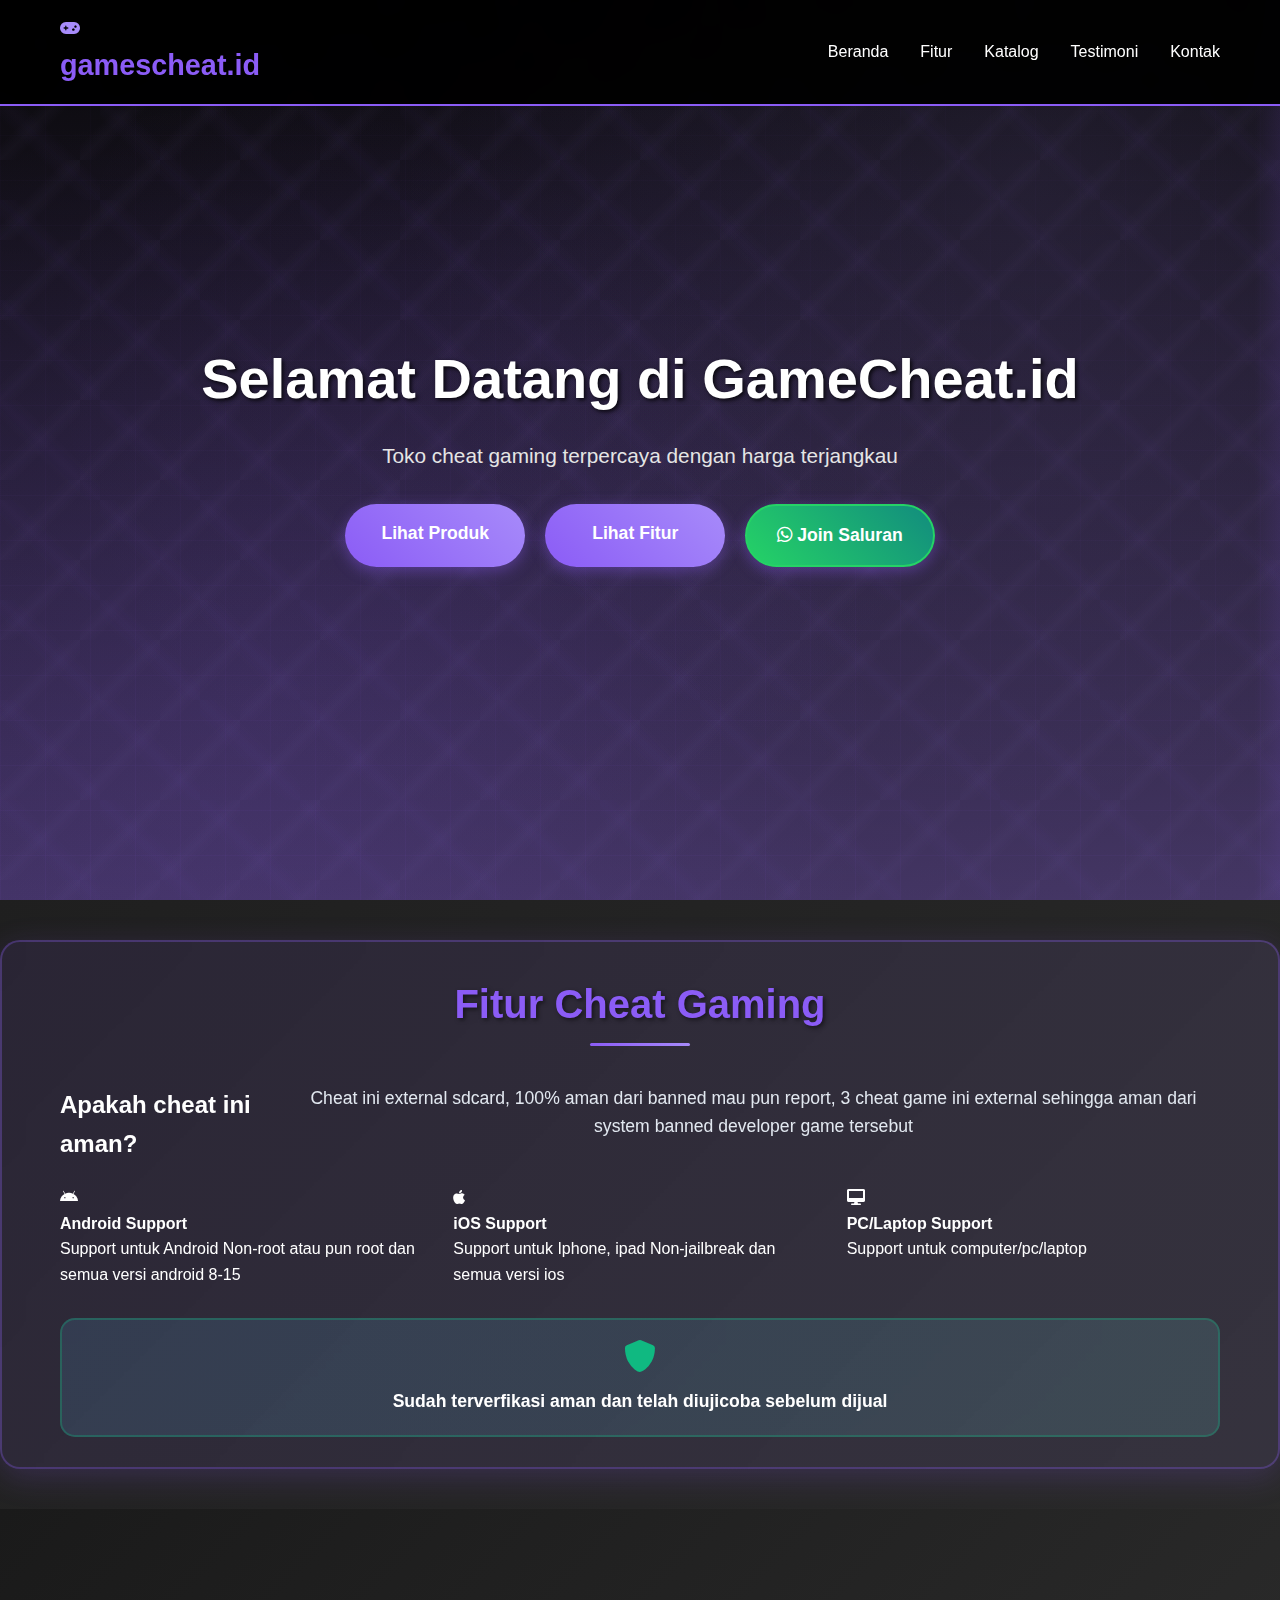
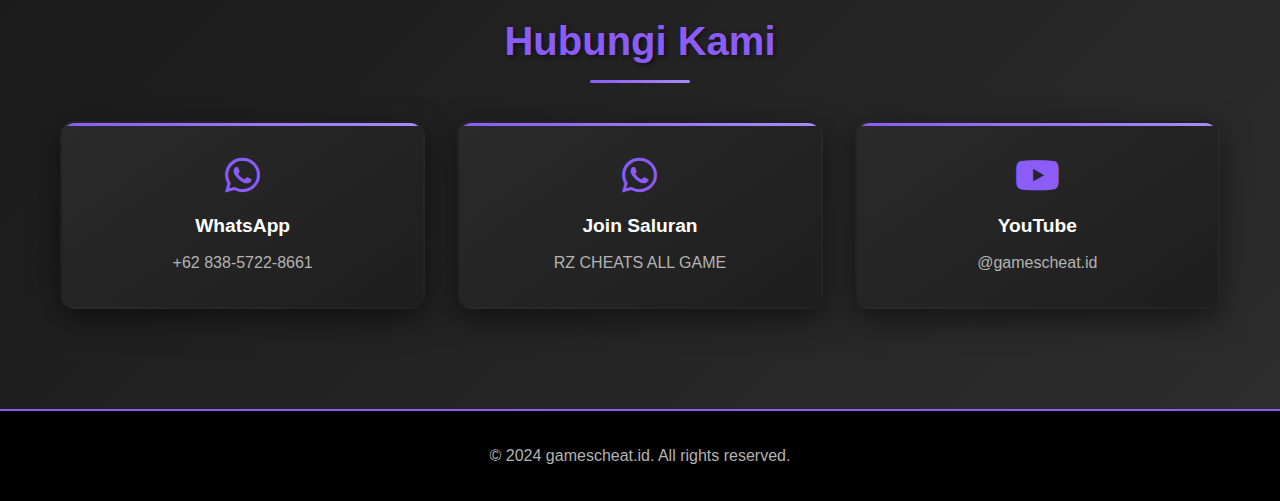
<file: index.html>
<!DOCTYPE html>
<html lang="id">
<head>
    <meta charset="UTF-8">
    <meta name="viewport" content="width=device-width, initial-scale=1.0">
    <title>GameCheat.id - Toko Cheat Gaming Terpercaya</title>
    <link rel="stylesheet" href="style.css">
    <link rel="stylesheet" href="https://cdnjs.cloudflare.com/ajax/libs/font-awesome/6.0.0/css/all.min.css">
</head>
<body>
    <!-- Header -->
    <header class="header">
        <nav class="navbar">
            <div class="nav-container">
                <div class="logo">
                    <i class="fas fa-gamepad"></i>
                    <h1>gamescheat.id</h1>
                </div>
                <ul class="nav-menu">
                    <li><a href="#home">Beranda</a></li>
                    <li><a href="features.html#features">Fitur</a></li>
                    <li><a href="catalog.html#products">Katalog</a></li>
                    <li><a href="testimoni.html">Testimoni</a></li>
                    <li><a href="#contact">Kontak</a></li>
                </ul>
                <div class="hamburger">
                    <span></span>
                    <span></span>
                    <span></span>
                </div>
            </div>
        </nav>
    </header>

    <!-- Hero Section -->
    <section id="home" class="hero">
        <!-- Animated Background -->
        <div class="floating-particles">
            <div class="particle"></div>
            <div class="particle"></div>
            <div class="particle"></div>
            <div class="particle"></div>
            <div class="particle"></div>
            <div class="particle"></div>
            <div class="particle"></div>
            <div class="particle"></div>
            <div class="particle"></div>
        </div>
        <div class="glitch-effect"></div>
        <div class="matrix-rain">
            <div class="matrix-column"></div>
            <div class="matrix-column"></div>
            <div class="matrix-column"></div>
            <div class="matrix-column"></div>
            <div class="matrix-column"></div>
            <div class="matrix-column"></div>
            <div class="matrix-column"></div>
            <div class="matrix-column"></div>
            <div class="matrix-column"></div>
            <div class="matrix-column"></div>
        </div>
        
        <div class="hero-content">
            <h1>Selamat Datang di GameCheat.id</h1>
            <p>Toko cheat gaming terpercaya dengan harga terjangkau</p>
            <div class="hero-buttons">
                <a href="catalog.html#products" class="cta-button">Lihat Produk</a>
                <a href="features.html#features" class="cta-button">Lihat Fitur</a>
                <a href="https://whatsapp.com/channel/0029VanvIZuF1YlMZUKNdD31" target="_blank" class="cta-button channel-button">
                    <i class="fab fa-whatsapp"></i>
                    Join Saluran
                </a>
            </div>
        </div>
    </section>

    <!-- Security Notice Section -->
    <section class="security-notice">
        <div class="container">
            <h2 class="section-title">Fitur Cheat Gaming</h2>
            <div class="security-content">
                <div class="security-header">
                    <h3>Apakah cheat ini aman?</h3>
                    <p class="security-main">Cheat ini external sdcard, 100% aman dari banned mau pun report, 3 cheat game ini external sehingga aman dari system banned developer game tersebut</p>
                </div>
                
                <div class="security-features">
                    <div class="security-feature">
                        <i class="fab fa-android"></i>
                        <h4>Android Support</h4>
                        <p>Support untuk Android Non-root atau pun root dan semua versi android 8-15</p>
                    </div>
                    
                    <div class="security-feature">
                        <i class="fab fa-apple"></i>
                        <h4>iOS Support</h4>
                        <p>Support untuk Iphone, ipad Non-jailbreak dan semua versi ios</p>
                    </div>
                    
                    <div class="security-feature">
                        <i class="fas fa-desktop"></i>
                        <h4>PC/Laptop Support</h4>
                        <p>Support untuk computer/pc/laptop</p>
                    </div>
                </div>
                
                <div class="security-verification">
                    <i class="fas fa-shield-alt"></i>
                    <p><strong>Sudah terverfikasi aman dan telah diujicoba sebelum dijual</strong></p>
                </div>
            </div>
        </div>
    </section>

    <!-- Contact Section -->
    <section id="contact" class="contact">
        <div class="container">
            <h2 class="section-title">Hubungi Kami</h2>
            <div class="contact-info">
                <div class="contact-item" onclick="openWhatsApp()" style="cursor: pointer;">
                    <i class="fab fa-whatsapp"></i>
                    <h3>WhatsApp</h3>
                    <p>+62 838-5722-8661</p>
                </div>
                <div class="contact-item" onclick="openWhatsAppChannel()" style="cursor: pointer;">
                    <i class="fab fa-whatsapp"></i>
                    <h3>Join Saluran</h3>
                    <p>RZ CHEATS ALL GAME</p>
                </div>
                <div class="contact-item">
                    <i class="fab fa-youtube"></i>
                    <h3>YouTube</h3>
                    <p>@gamescheat.id</p>
                </div>
            </div>
        </div>
    </section>

    <!-- Footer -->
    <footer class="footer">
        <div class="container">
            <p>&copy; 2024 gamescheat.id. All rights reserved.</p>
        </div>
    </footer>

    <script src="script.js"></script>
</body>
</html>
</file>
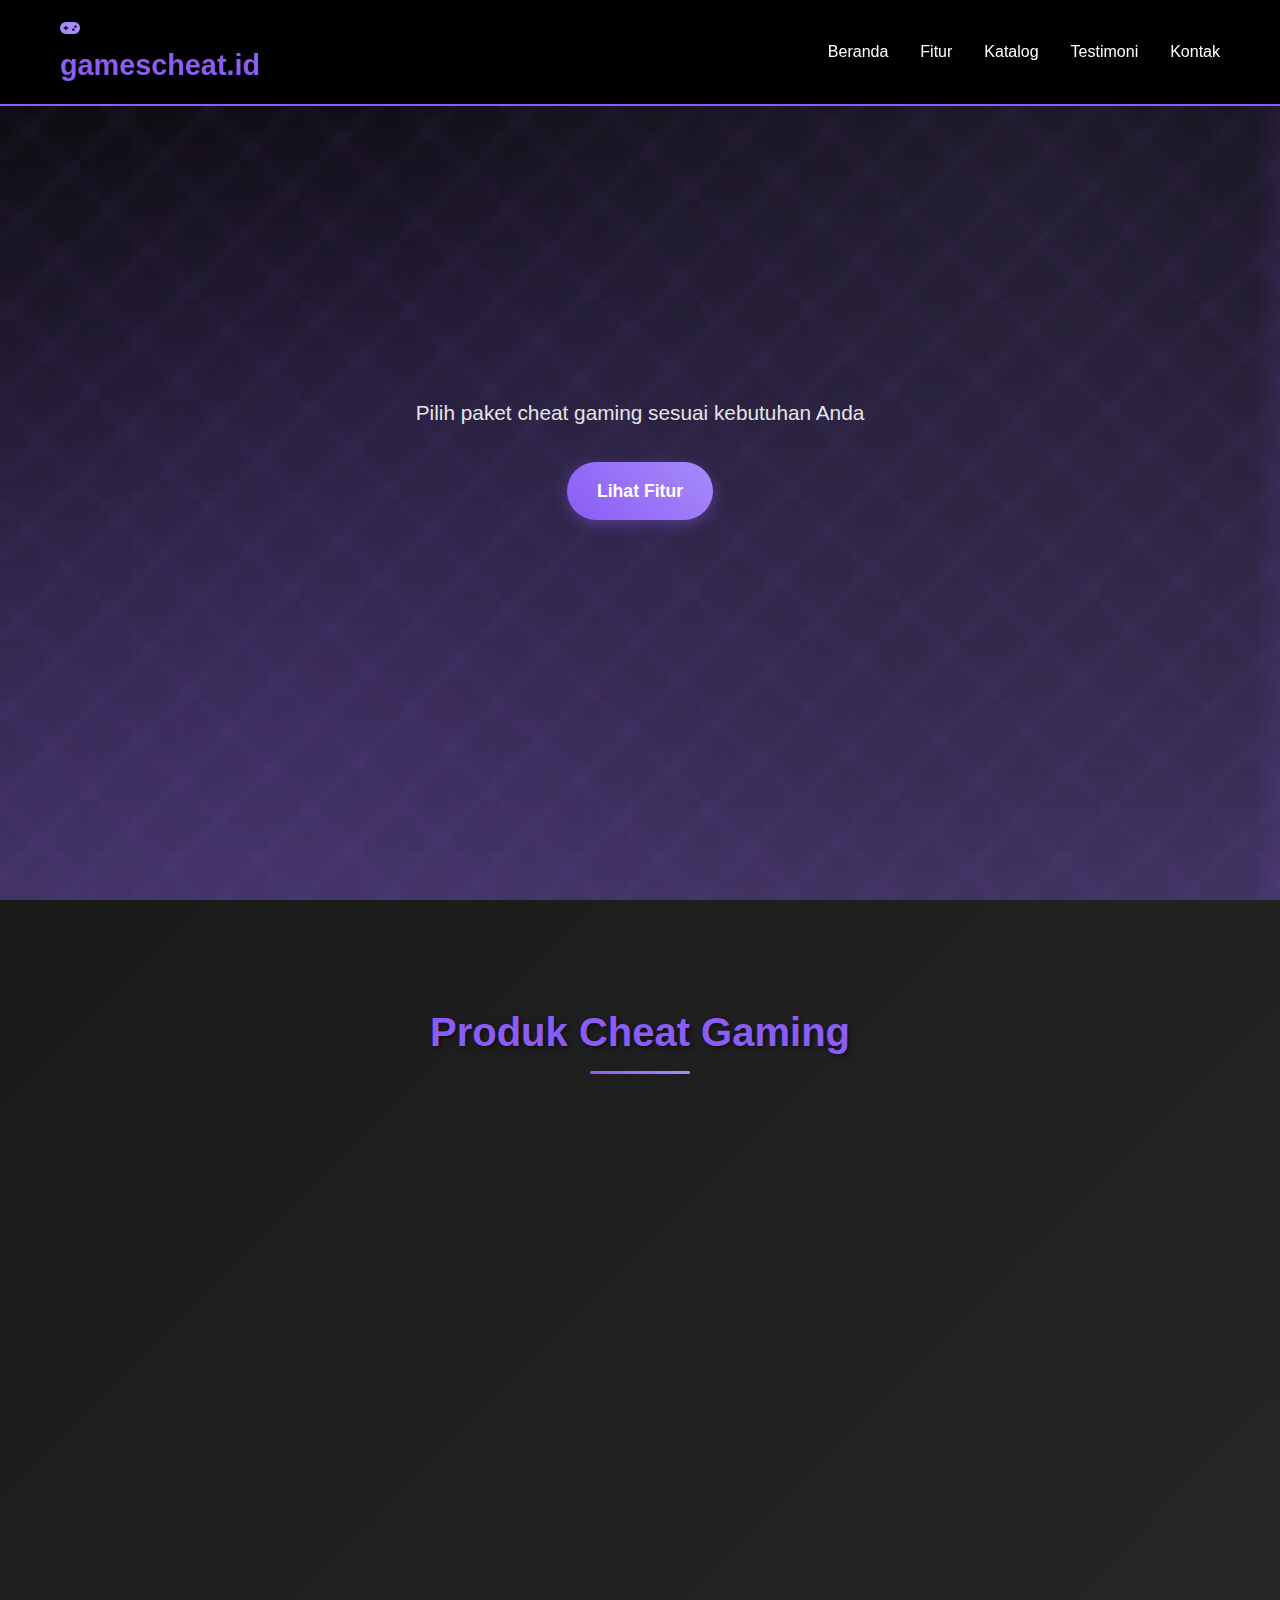
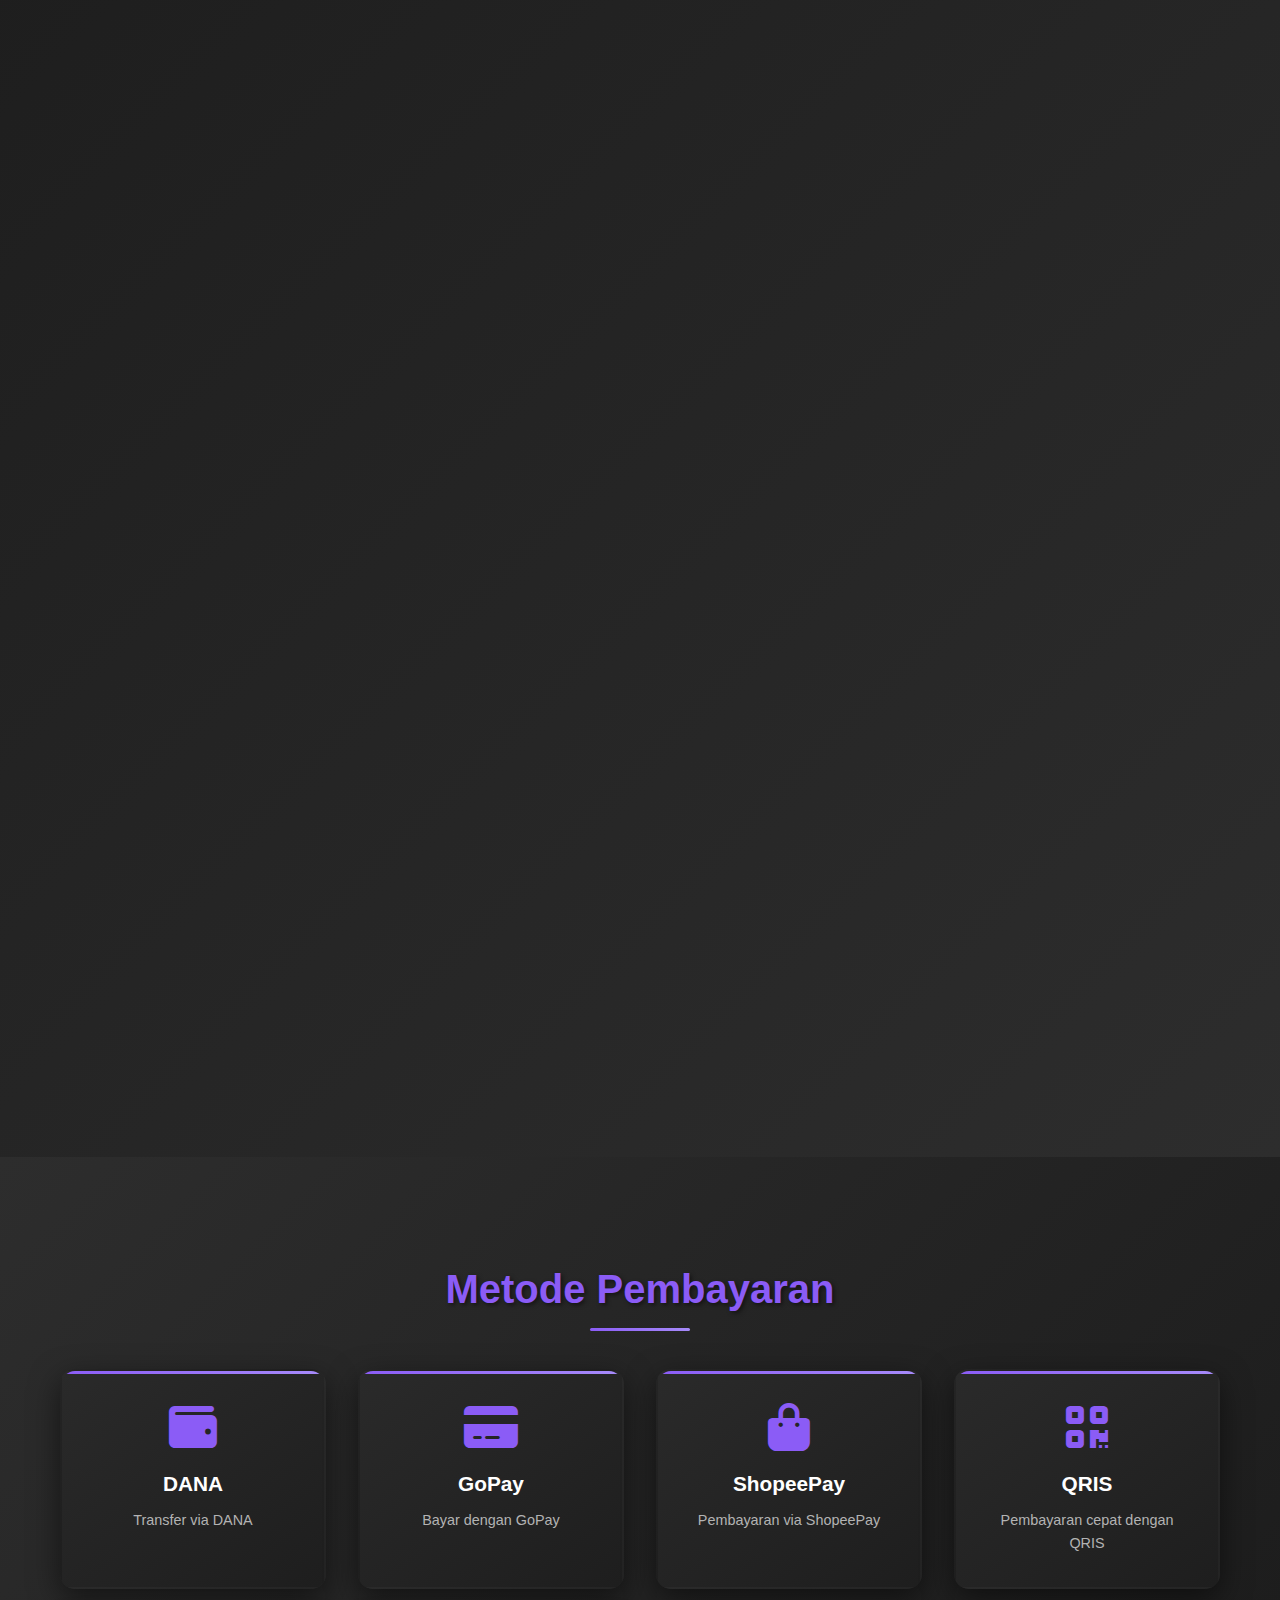
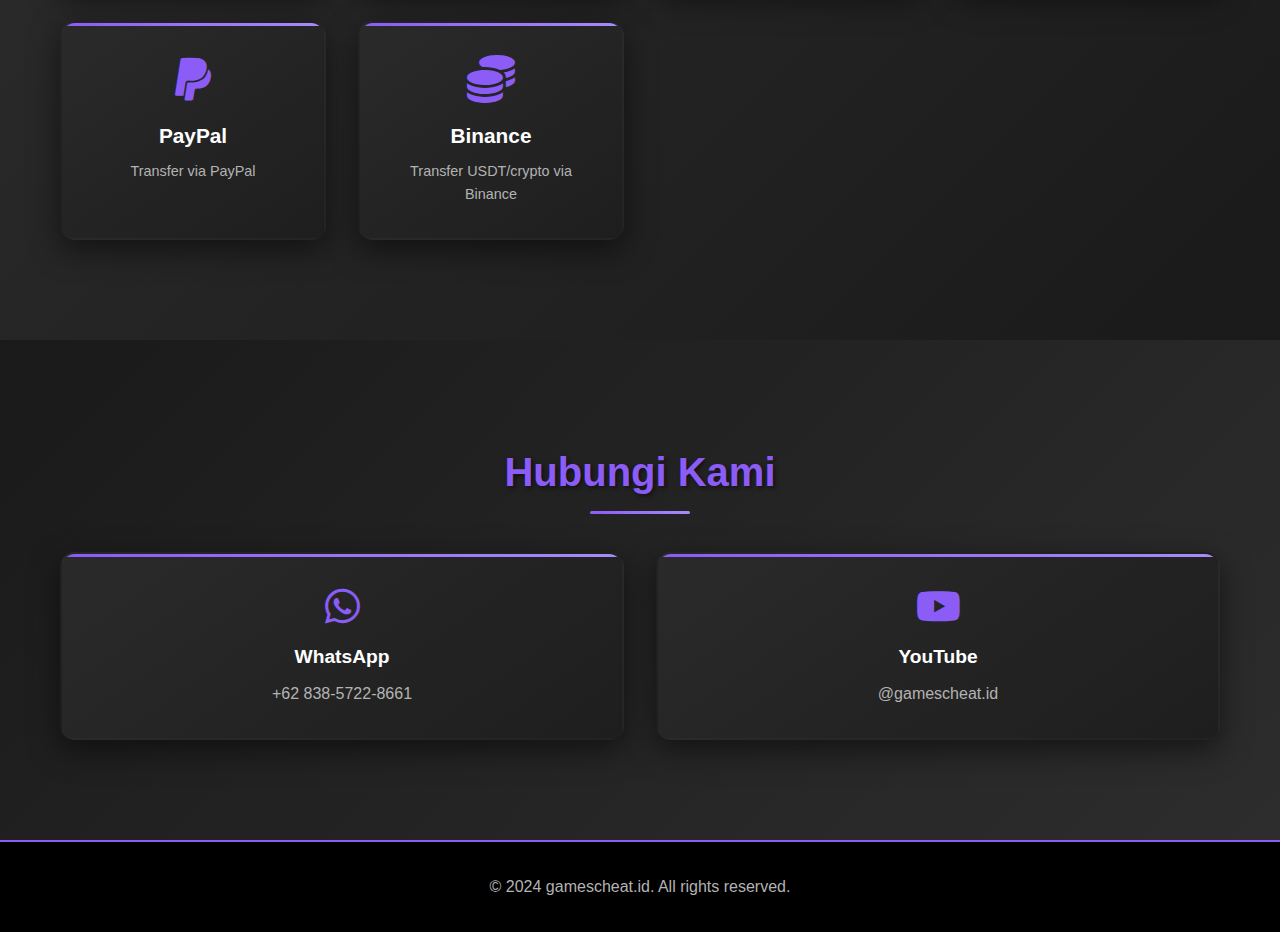
<file: catalog.html>
<!DOCTYPE html>
<html lang="id">
<head>
    <meta charset="UTF-8">
    <meta name="viewport" content="width=device-width, initial-scale=1.0">
    <title>Katalog Produk - gamescheat.id</title>
    <link rel="stylesheet" href="style.css">
    <link rel="stylesheet" href="https://cdnjs.cloudflare.com/ajax/libs/font-awesome/6.0.0/css/all.min.css">
</head>
<body>
    <!-- Header -->
    <header class="header">
        <nav class="navbar">
            <div class="nav-container">
                <div class="logo">
                    <i class="fas fa-gamepad"></i>
                    <h1>gamescheat.id</h1>
                </div>
                <ul class="nav-menu">
                    <li><a href="index.html">Beranda</a></li>
                    <li><a href="features.html#features">Fitur</a></li>
                    <li><a href="catalog.html" class="active">Katalog</a></li>
                    <li><a href="testimoni.html">Testimoni</a></li>
                    <li><a href="#contact">Kontak</a></li>
                </ul>
                <div class="hamburger">
                    <span></span>
                    <span></span>
                    <span></span>
                </div>
            </div>
        </nav>
    </header>

    <!-- Hero Section -->
    <section class="hero">
        <!-- Animated Background -->
        <div class="floating-particles">
            <div class="particle"></div>
            <div class="particle"></div>
            <div class="particle"></div>
            <div class="particle"></div>
            <div class="particle"></div>
            <div class="particle"></div>
            <div class="particle"></div>
            <div class="particle"></div>
            <div class="particle"></div>
        </div>
        <div class="glitch-effect"></div>
        <div class="matrix-rain">
            <div class="matrix-column"></div>
            <div class="matrix-column"></div>
            <div class="matrix-column"></div>
            <div class="matrix-column"></div>
            <div class="matrix-column"></div>
            <div class="matrix-column"></div>
            <div class="matrix-column"></div>
            <div class="matrix-column"></div>
            <div class="matrix-column"></div>
            <div class="matrix-column"></div>
        </div>
        
        <div class="hero-content">
            <h1>Katalog Produk</h1>
            <p>Pilih paket cheat gaming sesuai kebutuhan Anda</p>
            <a href="features.html#features" class="cta-button">Lihat Fitur</a>
        </div>
    </section>

    <!-- Products Section -->
    <section id="products" class="products">
        <div class="container">
            <h2 class="section-title">Produk Cheat Gaming</h2>
            <div class="products-grid">
                <!-- Mobile Legends -->
                <div class="product-card">
                    <div class="product-image">
                        <img src="mlbb.jpg" alt="Mobile Legends" style="width: 100%; height: 100%; object-fit: cover; border-radius: 10px;">
                    </div>
                    <h3>Mobile Legends</h3>
                    <div class="product-options">
                        <div class="option">
                            <span>Paket Mingguan</span>
                            <span class="price">Rp 30.000</span>
                        </div>
                        <div class="option">
                            <span>Paket Bulanan</span>
                            <span class="price">Rp 50.000</span>
                        </div>
                        <div class="option">
                            <span>Paket Season</span>
                            <span class="price">Rp 80.000</span>
                        </div>
                        <div class="option">
                            <span>Paket Permanen</span>
                            <span class="price">Rp 250.000</span>
                        </div>
                    </div>
                    <button class="buy-button" onclick="openPaymentModal('Mobile Legends')">Beli Sekarang</button>
                </div>

                <!-- Free Fire -->
                <div class="product-card">
                    <div class="product-image">
                        <img src="freefire.jpeg" alt="Free Fire" style="width: 100%; height: 100%; object-fit: cover; border-radius: 10px;">
                    </div>
                    <h3>Free Fire</h3>
                    <div class="product-options">
                        <div class="option">
                            <span>Paket Mingguan</span>
                            <span class="price">Rp 30.000</span>
                        </div>
                        <div class="option">
                            <span>Paket Bulanan</span>
                            <span class="price">Rp 50.000</span>
                        </div>
                        <div class="option">
                            <span>Paket Season</span>
                            <span class="price">Rp 80.000</span>
                        </div>
                        <div class="option">
                            <span>Paket Permanen</span>
                            <span class="price">Rp 250.000</span>
                        </div>
                    </div>
                    <button class="buy-button" onclick="openPaymentModal('Free Fire')">Beli Sekarang</button>
                </div>

                <!-- PUBG Mobile -->
                <div class="product-card">
                    <div class="product-image">
                        <img src="pubg.jpg" alt="PUBG Mobile" style="width: 100%; height: 100%; object-fit: cover; border-radius: 10px;">
                    </div>
                    <h3>PUBG Mobile</h3>
                    <div class="product-options">
                        <div class="option">
                            <span>Paket Mingguan</span>
                            <span class="price">Rp 30.000</span>
                        </div>
                        <div class="option">
                            <span>Paket Bulanan</span>
                            <span class="price">Rp 50.000</span>
                        </div>
                        <div class="option">
                            <span>Paket Season</span>
                            <span class="price">Rp 80.000</span>
                        </div>
                        <div class="option">
                            <span>Paket Permanen</span>
                            <span class="price">Rp 250.000</span>
                        </div>
                    </div>
                    <button class="buy-button" onclick="openPaymentModal('PUBG Mobile')">Beli Sekarang</button>
                </div>
                     <!-- 8balpool -->               
                    <div class="product-card">
                    <div class="product-image">
                        <img src="8BL.jpg" alt=" 8balpool" style="width: 100%; height: 100%; object-fit: cover; border-radius: 10px;">
                    </div> 
                    <h3>8 Ball Pool</h3>
                    <div class="product-options">
                        <div class="option">
                            <span>Paket Mingguan</span>
                            <span class="price">Rp 30.000</span>
                        </div>
                        <div class="option">
                            <span>Paket Bulanan</span>
                            <span class="price">Rp 50.000</span>
                        </div>
                        <div class="option">
                            <span>Paket Season</span>
                            <span class="price">Rp 80.000</span>
                        </div>
                        <div class="option">
                            <span>Paket Permanen</span>
                            <span class="price">Rp 250.000</span>
                        </div>
                    </div>
<button class="buy-button" onclick="openPaymentModal('8 Ball Pool')">Beli Sekarang</button>
                    </div>
                
                <!-- Delta Force -->                
                    <div class="product-card">
                    <div class="product-image">
                        <img src="DFM.jpg" alt="Delta Force" style="width: 100%; height: 100%; object-fit: cover; border-radius: 10px;">
                    </div>
                    <h3>Delta Force</h3>
                    <div class="product-options">
                        <div class="option">
                            <span>Paket Mingguan</span>
                            <span class="price">Rp 30.000</span>
                        </div>
                        <div class="option">
                            <span>Paket Bulanan</span>
                            <span class="price">Rp 50.000</span>
                        </div>
                        <div class="option">
                            <span>Paket Season</span>
                            <span class="price">Rp 80.000</span>
                        </div>
                        <div class="option">
                            <span>Paket Permanen</span>
                            <span class="price">Rp 250.000</span>
                        </div>
                    </div>
                    <button class="buy-button" onclick="openPaymentModal('Delta Force')">Beli Sekarang</button>
                </div>
                    <!-- Call of Duty: Mobile -->                
                    <div class="product-card">
                    <div class="product-image">
                        <img src="CODM.jpg" alt="Call of Duty: Mobile" style="width: 100%; height: 100%; object-fit: cover; border-radius: 10px;">
                    </div>
                    <h3>Call of Duty: Mobile</h3>
                    <div class="product-options">
                        <div class="option">
                            <span>Paket Mingguan</span>
                            <span class="price">Rp 30.000</span>
                        </div>
                        <div class="option">
                            <span>Paket Bulanan</span>
                            <span class="price">Rp 50.000</span>
                        </div>
                        <div class="option">
                            <span>Paket Season</span>
                            <span class="price">Rp 80.000</span>
                        </div>
                        <div class="option">
                            <span>Paket Permanen</span>
                            <span class="price">Rp 250.000</span>
                        </div>
                    </div>
                    <button class="buy-button" onclick="openPaymentModal('Call of Duty: Mobile')">Beli Sekarang</button>
                </div>
            </div>
        </div>
    </section>

<!-- Payment Section -->
<section id="payment" class="payment">
    <div class="container">
        <h2 class="section-title">Metode Pembayaran</h2>
        <div class="payment-methods">
            <!-- DANA -->
            <div class="payment-card">
                <i class="fas fa-wallet"></i>
                <h3>DANA</h3>
                <p>Transfer via DANA</p>
            </div>

            <!-- GoPay -->
            <div class="payment-card">
                <i class="fas fa-credit-card"></i>
                <h3>GoPay</h3>
                <p>Bayar dengan GoPay</p>
            </div>

            <!-- ShopeePay -->
            <div class="payment-card">
                <i class="fas fa-shopping-bag"></i>
                <h3>ShopeePay</h3>
                <p>Pembayaran via ShopeePay</p>
            </div>

            <!-- QRIS -->
            <div class="payment-card">
                <i class="fas fa-qrcode"></i>
                <h3>QRIS</h3>
                <p>Pembayaran cepat dengan QRIS</p>
            </div>

            <!-- PayPal -->
            <div class="payment-card">
                <i class="fab fa-paypal"></i>
                <h3>PayPal</h3>
                <p>Transfer via PayPal</p>
            </div>

            <!-- Binance -->
            <div class="payment-card">
                <i class="fas fa-coins"></i>
                <h3>Binance</h3>
                <p>Transfer USDT/crypto via Binance</p>
            </div>
        </div>
    </div>
</section>


    <!-- Contact Section -->
    <section id="contact" class="contact">
        <div class="container">
            <h2 class="section-title">Hubungi Kami</h2>
            <div class="contact-info">
                <div class="contact-item" onclick="openWhatsApp()">
                    <i class="fab fa-whatsapp"></i>
                    <h3>WhatsApp</h3>
                    <p>+62 838-5722-8661</p>
                </div>
                <div class="contact-item">
                    <i class="fab fa-youtube"></i>
                    <h3>YouTube</h3>
                    <p>@gamescheat.id</p>
                </div>
            </div>
        </div>
    </section>

    <!-- Footer -->
    <footer class="footer">
        <div class="container">
            <p>&copy; 2024 gamescheat.id. All rights reserved.</p>
        </div>
    </footer>

    <!-- Payment Modal -->
    <div id="paymentModal" class="modal">
        <div class="modal-content">
            <span class="close" onclick="closePaymentModal()">&times;</span>
            <h2>Konfirmasi Pembayaran</h2>
            
            <div class="order-info">
                <h3>Detail Pesanan</h3>
                <p><strong>Game:</strong> <span id="selectedGame">-</span></p>
                <p><strong>Paket:</strong> <span id="selectedPackage">-</span></p>
                <p><strong>Jenis HP:</strong> <span id="selectedPhoneType">-</span></p>
                <p><strong>Harga:</strong> <span id="selectedPrice">-</span></p>
            </div>

            <form class="payment-form" onsubmit="handlePaymentSubmission(event)">
                <div class="form-group">
                    <label for="gameSelect">Pilih Game:</label>
                    <select id="gameSelect" name="game" required>
                        <option value="">Pilih Game</option>
                        <option value="Mobile Legends">Mobile Legends</option>
                        <option value="Free Fire">Free Fire</option>
                        <option value="PUBG Mobile">PUBG Mobile</option>
                        <option value="8 Ball Pool">8 Ball Pool</option>
                        <option value="Delta Force">Delta Force</option>
                        <option value="Call of Duty: Mobile">Call of Duty: Mobile</option>
                    </select>

                </div>

                <div class="form-group">
                    <label for="packageSelect">Pilih Paket:</label>
                    <select id="packageSelect" name="package" required>
                        <option value="">Pilih Paket</option>
                        <option value="mingguan">Paket Mingguan</option>
                        <option value="bulanan">Paket Bulanan</option>
                        <option value="season">Paket Season</option>
                        <option value="permanen">Paket Permanen</option>
                    </select>
                </div>

                <div class="form-group">
                    <label>Metode Pembayaran:</label>
                    <div class="payment-options">
                        <label class="payment-option">
                        <input type="radio" name="paymentMethod" value="qris" required>
                        <i class="fas fa-qrcode"></i>
                        <span>QRIS</span>
                        </label>
                        </label>
                        <label class="payment-option">
                            <input type="radio" name="paymentMethod" value="dana" required>
                            <i class="fas fa-wallet"></i>
                            <span>DANA</span>
                        </label>
                        <label class="payment-option">
                            <input type="radio" name="paymentMethod" value="gopay" required>
                            <i class="fas fa-credit-card"></i>
                            <span>GoPay</span>
                        </label>
                        <label class="payment-option">
                            <input type="radio" name="paymentMethod" value="shopeepay" required>
                            <i class="fas fa-shopping-bag"></i>
                            <span>ShopeePay</span>
                        </label>
                        <label class="payment-option">
                            <input type="radio" name="paymentMethod" value="paypal" required>
                            <i class="fab fa-paypal"></i>
                            <span>PayPal</span>
                        </label>
                        <label class="payment-option">
                            <input type="radio" name="paymentMethod" value="binance" required>
                            <i class="fas fa-coins"></i>
                            <span>Binance</span>
                        </label>
                    </div>
                </div>

                <div class="form-group">
                    <label for="phoneType">Jenis HP:</label>
                    <select id="phoneType" name="phoneType" required>
                        <option value="">Pilih Jenis HP</option>
                        <option value="android">Android</option>
                        <option value="iphone">iPhone</option>
                    </select>
                </div>

                <div class="form-group">
                    <label for="whatsapp">Nomor WhatsApp:</label>
                    <input type="tel" id="whatsapp" name="whatsapp" placeholder="Contoh: 08123456789" required>
                </div>

                <div class="form-group">
                    <label>Upload Bukti Pembayaran:</label>
                    <div class="file-upload-container">
                        <input type="file" id="paymentProof" name="paymentProof" accept="image/*,.pdf" onchange="handleFileUpload(event)">
                        <label for="paymentProof" class="file-upload-label">
                            <i class="fas fa-cloud-upload-alt"></i>
                            <div class="file-upload-text">Klik untuk upload file</div>
                            <div class="file-upload-hint">JPG, PNG, atau PDF (Max 5MB)</div>
                        </label>
                    </div>
                    <div id="filePreview" class="file-preview" style="display: none;">
                        <i class="fas fa-file"></i>
                        <span class="file-name" id="fileName"></span>
                        <button type="button" class="remove-file" onclick="removeFile()">
                            <i class="fas fa-times"></i>
                        </button>
                    </div>
                </div>

                <div id="paymentDetails"></div>

                <!-- Payment Instructions -->
                <div class="payment-instructions">
                    <h4>Instruksi Pembayaran:</h4>

                        <!-- QRIS -->
                        <div class="instruction-item" id="qris-instruction" style="display: none;">
                            <p><strong>QRIS:</strong></p>
                            <!-- Cara Pembayaran -->
                            <ol style="text-align:left; margin:10px 0; padding-left:18px;">
                                <li>Buka aplikasi mobile banking atau e-wallet (DANA, GoPay, ShopeePay, OVO, dll).</li>
                                <li>Pilih menu <strong>Scan QR / QRIS</strong>.</li>
                                <li>Arahkan kamera ke QR Code di atas.</li>
                                <li>Masukkan nominal sesuai harga paket yang dipilih.</li>
                                <li>Periksa detail pembayaran lalu tekan <strong>Bayar</strong>.</li>
                                <li>Simpan bukti transfer dan upload di form konfirmasi.</li>
                            </ol>
                        </div>
                        <div class="instruction-item" id="dana-instruction" style="display: none;">
                            <p><strong>DANA:</strong></p>
                            <p>1. Buka aplikasi DANA</p>
                            <p>2. Pilih menu "Kirim"</p>
                            <p>3. Masukkan nomor: 083857228661</p>
                            <p>4. Masukkan nominal pembayaran</p>
                            <p>5. Konfirmasi pembayaran</p>
                        </div>
                        <div class="instruction-item" id="gopay-instruction" style="display: none;">
                            <p><strong>GoPay:</strong></p>
                            <p>1. Buka aplikasi Gojek</p>
                            <p>2. Pilih menu "GoPay"</p>
                            <p>3. Pilih "Kirim"</p>
                            <p>4. Masukkan nomor: 083857228657</p>
                            <p>5. Masukkan nominal pembayaran</p>
                            <p>6. Konfirmasi pembayaran</p>
                        </div>
                        <div class="instruction-item" id="shopeepay-instruction" style="display: none;">
                            <p><strong>ShopeePay:</strong></p>
                            <p>1. Buka aplikasi Shopee</p>
                            <p>2. Pilih menu "ShopeePay"</p>
                            <p>3. Pilih "Kirim"</p>
                            <p>4. Masukkan nomor: 083857228657</p>
                            <p>5. Masukkan nominal pembayaran</p>
                            <p>6. Konfirmasi pembayaran</p>
                        </div>
                        <div class="instruction-item" id="paypal-instruction" style="display: none;">
                        <p><strong>PayPal:</strong></p>
                        <p>1. Login ke akun PayPal</p>
                        <p>2. Pilih menu "Send & Request"</p>
                        <p>3. Masukkan email: <strong>RazorXiter957@gmail.com</strong></p>
                        <p>4. Masukkan nominal sesuai paket</p>
                        <p>5. Konfirmasi pembayaran</p>
                    </div>
                    </div>
                <div class="form-actions">
                    <button type="button" class="cancel-btn" onclick="closePaymentModal()">Batal</button>
                    <button type="submit" class="submit-btn">Konfirmasi Pembayaran</button>
                </div>
            </form>
        </div>
    </div>

    <!-- Loading Modal -->
    <div id="loadingModal" class="modal">
        <div class="loading-content">
            <div class="loading-spinner">
                <i class="fas fa-spinner"></i>
            </div>
            <h2>Memproses Pembayaran</h2>
            <p>Mohon tunggu sebentar...</p>
            <div class="loading-dots">
                <span></span>
                <span></span>
                <span></span>
            </div>
        </div>
    </div>

    <script src="script.js"></script>
</body>
</html>
</file>
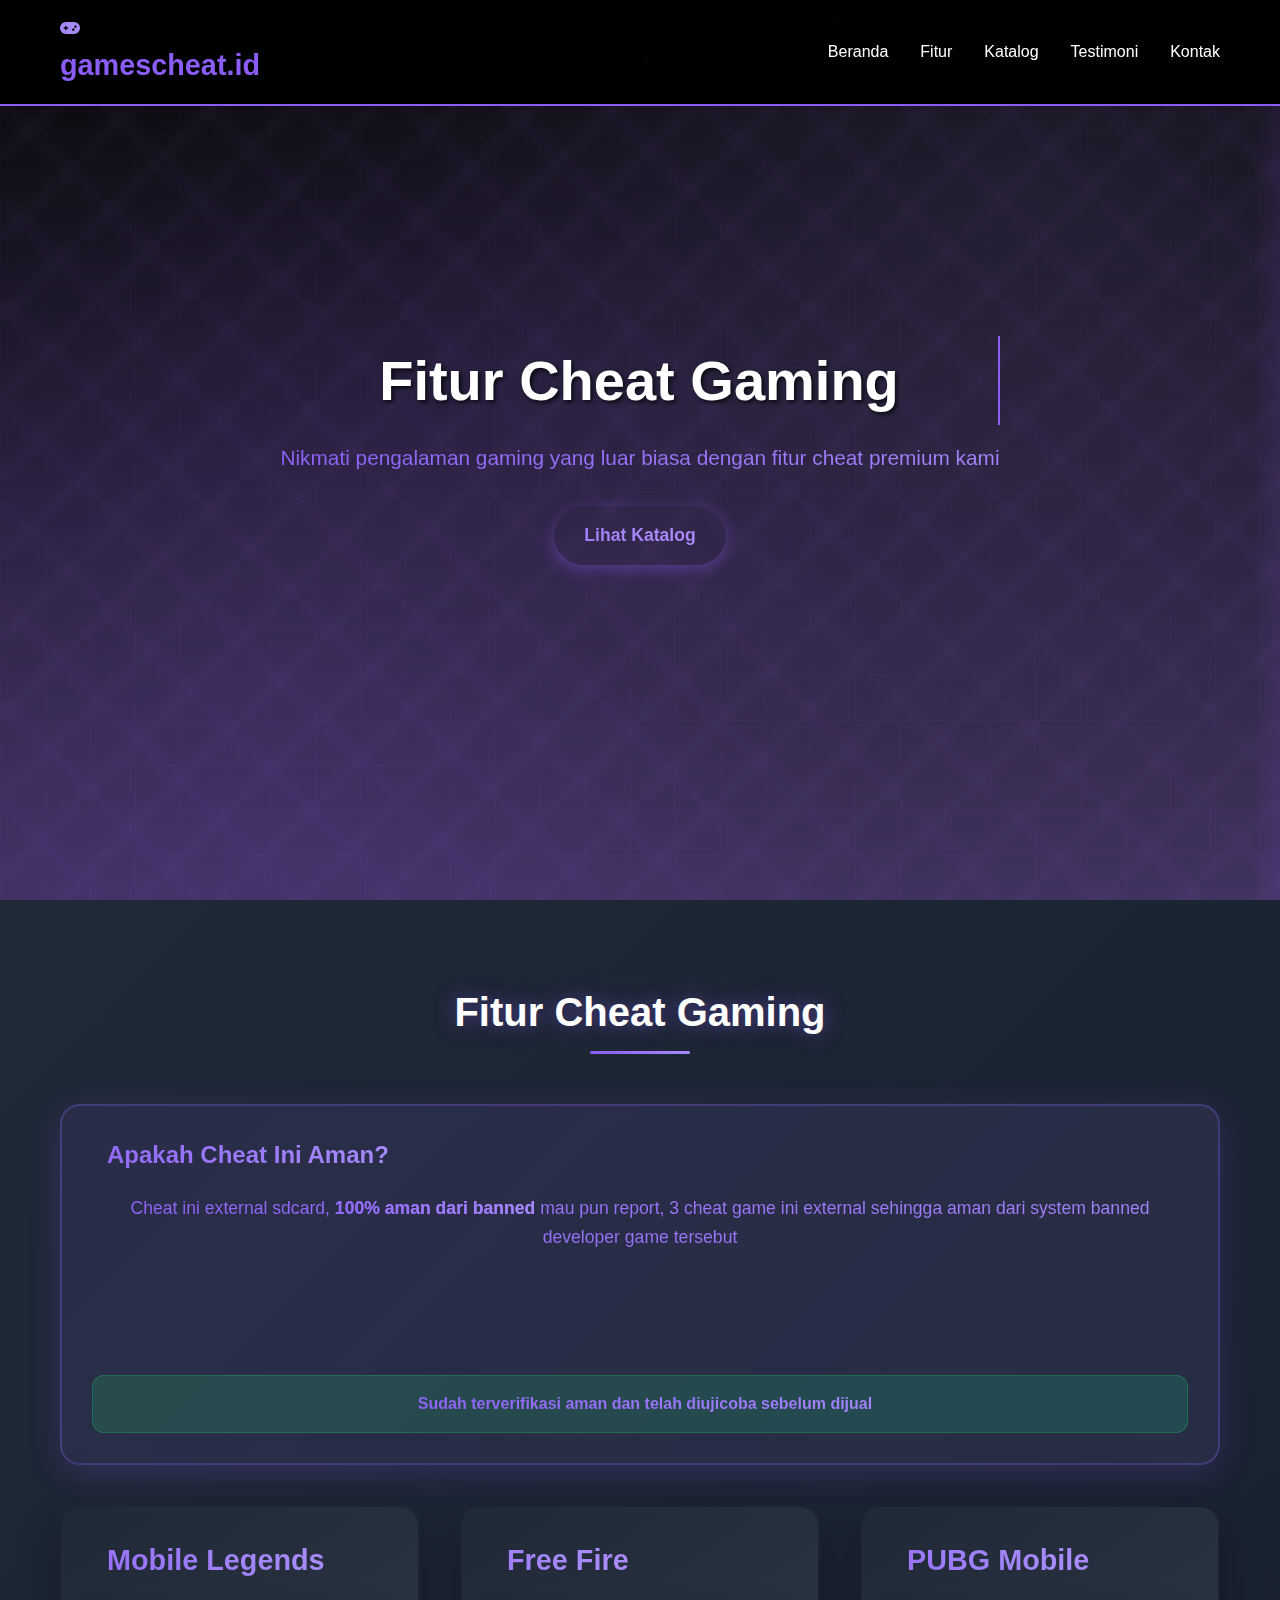
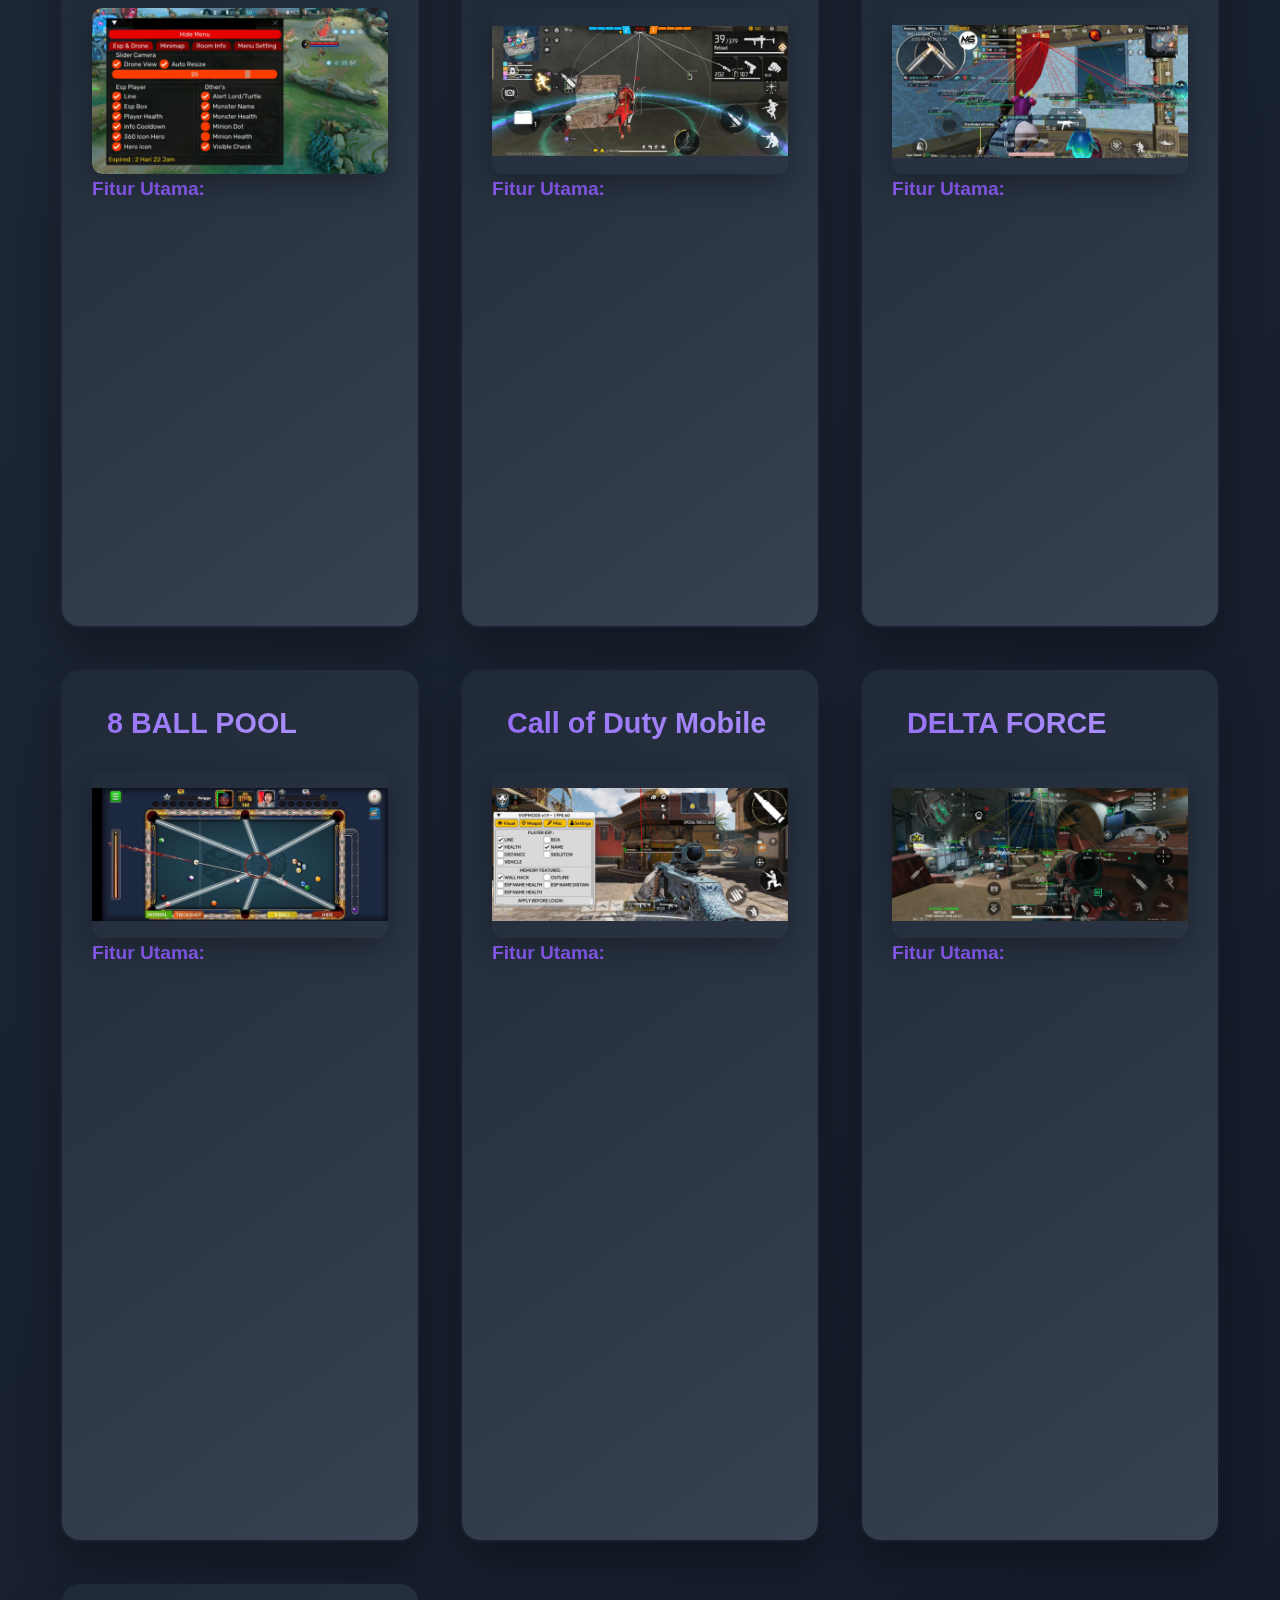
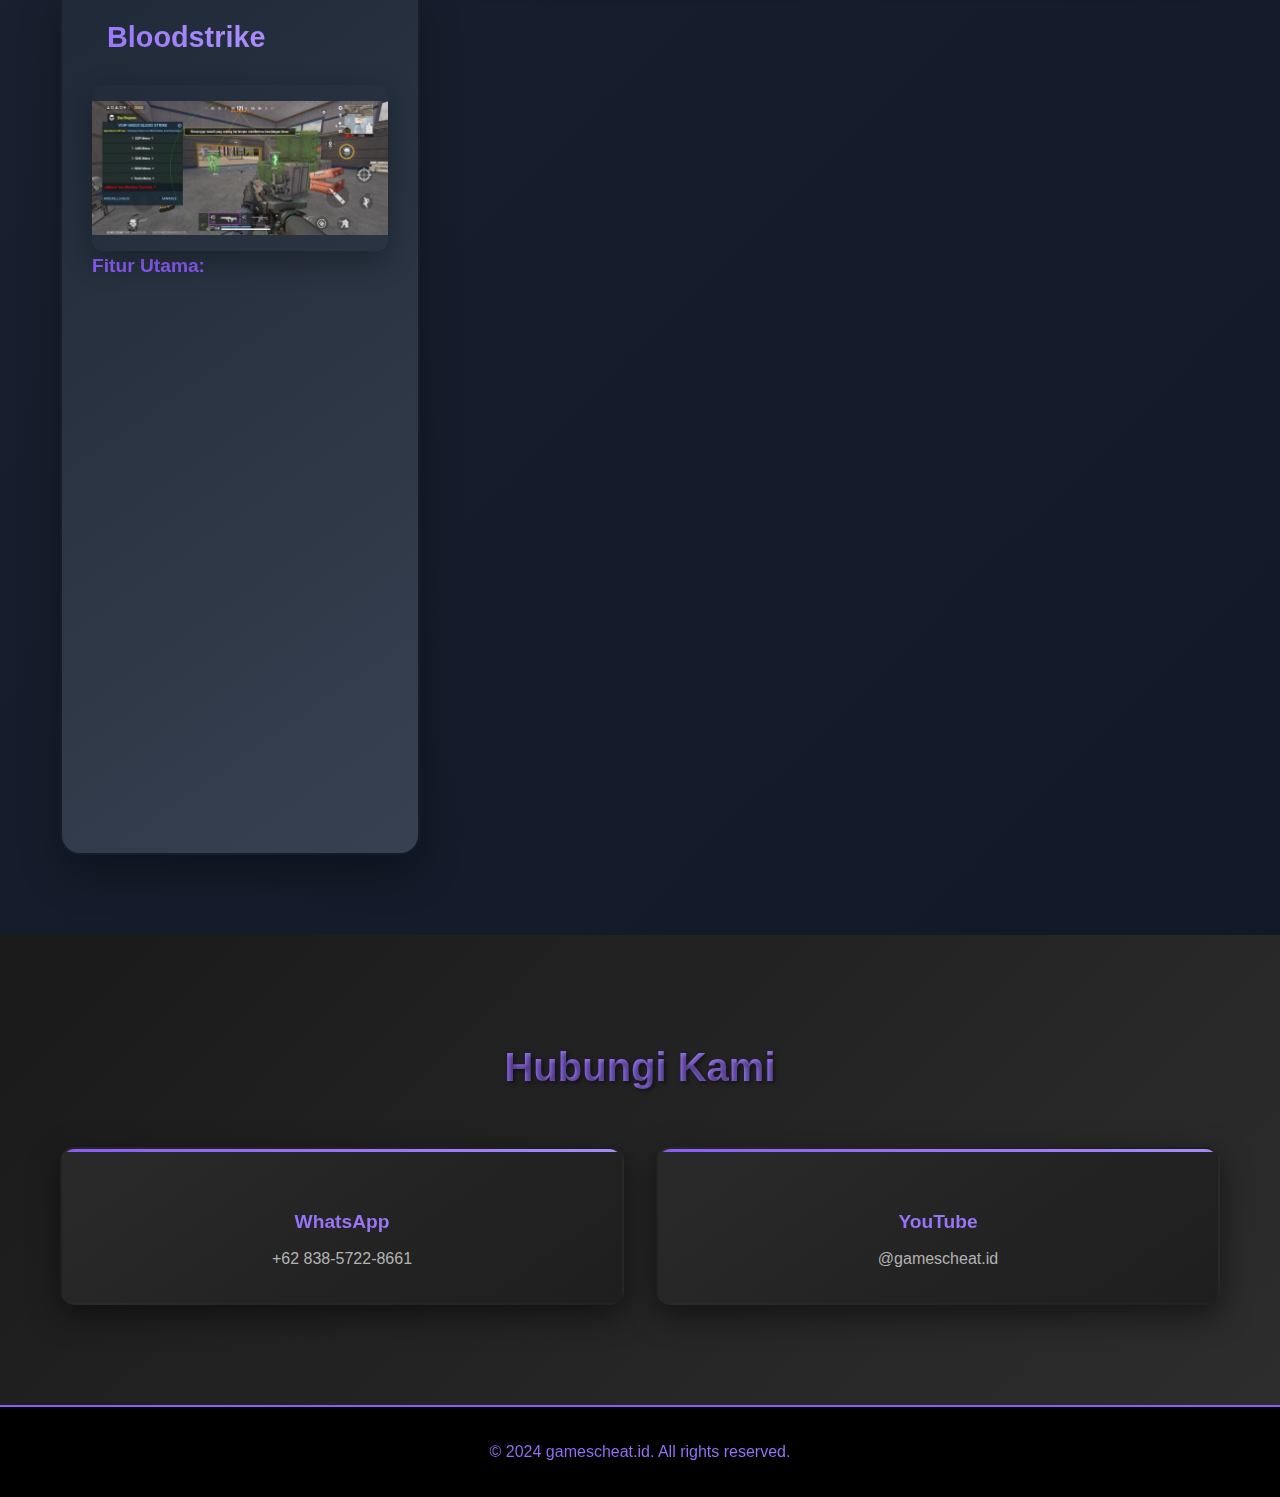
<file: features.html>
<!DOCTYPE html>
<html lang="id">
<head>
    <meta charset="UTF-8">
    <meta name="viewport" content="width=device-width, initial-scale=1.0">
    <title>Fitur Cheat Gaming - gamescheat.id</title>
    <link rel="stylesheet" href="style.css">
    <link rel="stylesheet" href="https://cdnjs.cloudflare.com/ajax/libs/font-awesome/6.0.0/css/all.min.css">
</head>
<body>
    <!-- Header -->
    <header class="header">
        <nav class="navbar">
            <div class="nav-container">
                <div class="logo">
                    <i class="fas fa-gamepad"></i>
                    <h1>gamescheat.id</h1>
                </div>
                <ul class="nav-menu">
                    <li><a href="index.html">Beranda</a></li>
                    <li><a href="features.html" class="active">Fitur</a></li>
                    <li><a href="catalog.html#products">Katalog</a></li>
                    <li><a href="testimoni.html">Testimoni</a></li>
                    <li><a href="#contact">Kontak</a></li>
                </ul>
                <div class="hamburger">
                    <span></span>
                    <span></span>
                    <span></span>
                </div>
            </div>
        </nav>
    </header>

    <!-- Hero Section -->
    <section class="hero">
        <!-- Animated Background -->
        <div class="floating-particles">
            <div class="particle"></div>
            <div class="particle"></div>
            <div class="particle"></div>
            <div class="particle"></div>
            <div class="particle"></div>
            <div class="particle"></div>
            <div class="particle"></div>
            <div class="particle"></div>
            <div class="particle"></div>
        </div>
        <div class="glitch-effect"></div>
        <div class="matrix-rain">
            <div class="matrix-column"></div>
            <div class="matrix-column"></div>
            <div class="matrix-column"></div>
            <div class="matrix-column"></div>
            <div class="matrix-column"></div>
            <div class="matrix-column"></div>
            <div class="matrix-column"></div>
            <div class="matrix-column"></div>
            <div class="matrix-column"></div>
            <div class="matrix-column"></div>
        </div>
        
        <div class="hero-content">
            <h1 class="typing-text">Fitur Cheat Gaming</h1>
                    <p class="slide-in-left animate-delay-2 magic-text">Nikmati pengalaman gaming yang luar biasa dengan fitur cheat premium kami</p>
            <a href="catalog.html#products" class="cta-button bounce-in animate-delay-4 magic-text">Lihat Katalog</a>
        </div>
    </section>

    <!-- Features Section -->
    <section id="features" class="features">
        <div class="container">
            <h2 class="section-title">Fitur Cheat Gaming</h2>
            
            <!-- Security Notice -->
            <div class="security-notice">
                <div class="security-header">
                    <i class="fas fa-shield-alt wave-text floating-icon sparkle-text"></i>
                    <h3 class="text-glow magic-text">Apakah Cheat Ini Aman?</h3>
                </div>
                <div class="security-content">
                    <p class="security-main slide-in-left animate-delay-1 magic-text">Cheat ini external sdcard, <strong class="rainbow-text magic-text">100% aman dari banned</strong> mau pun report, 3 cheat game ini external sehingga aman dari system banned developer game tersebut</p>
                    
                    <div class="security-features">
                        <div class="security-item">
                            <i class="fab fa-android wave-text floating-icon sparkle-text"></i>
                            <span class="magic-text">Support untuk Android Non-root atau pun root dan semua versi android 8-15</span>
                        </div>
                        <div class="security-item">
                            <i class="fab fa-apple wave-text floating-icon sparkle-text"></i>
                            <span class="magic-text">Support untuk Iphone, iPad Non-jailbreak dan semua versi iOS</span>
                        </div>
                        <div class="security-item">
                            <i class="fas fa-desktop wave-text floating-icon sparkle-text"></i>
                            <span class="magic-text">Support untuk Computer/PC/Laptop</span>
                        </div>
                    </div>
                    
                    <div class="security-verified bounce-in animate-delay-5">
                        <i class="fas fa-check-circle wave-text floating-icon sparkle-text"></i>
                        <span class="text-glow magic-text">Sudah terverifikasi aman dan telah diujicoba sebelum dijual</span>
                    </div>
                </div>
            </div>
            
            <div class="features-grid">
                <!-- Mobile Legends Features -->
               <div class="feature-card slide-in-left animate-delay-1">
  <div class="feature-header">
    <i class="fas fa-mobile-alt wave-text floating-icon sparkle-text"></i>
    <h3 class="text-glow magic-text">Mobile Legends</h3>
  </div>

  <!-- VIDEO WRAPPER (YouTube Embed) -->
  <div class="feature-video">
    <img src="FTRML.jpeg" alt="Mobile Legends Features" style="width: 100%; height: 100%; object-fit: contain; border-radius: 10px;">
  </div>

  <div class="feature-list">
    <h4>Fitur Utama:</h4>
    <ul>
      <li><i class="fas fa-check"></i> Stream Mode (Anti Record/SS)</li>
      <li><i class="fas fa-check"></i> Maphack</li>
      <li><i class="fas fa-check"></i> ESP Menu</li>
      <li><i class="fas fa-check"></i> Auto Retribution</li>
      <li><i class="fas fa-check"></i> ESP Cooldown Skill Enemy</li>
      <li><i class="fas fa-check"></i> Touch Responsive</li>
      <li><i class="fas fa-check"></i> Monster ESP View</li>
      <li><i class="fas fa-check"></i> Drone View</li>
      <li><i class="fas fa-check"></i> 60-90-120 FPS Mode</li>
      <li><i class="fas fa-check"></i> & Fitur Lainnya</li>
    </ul>
  </div>
</div>

<!-- ===== GLOBAL CSS (taruh di <head> atau file CSS terpisah) ===== -->
<style>
.feature-video {
  position: relative;
  width: 100%;
  max-width: 800px;   /* opsional, batas lebar */
  margin: auto;
  overflow: hidden;
  border-radius: 10px; /* opsional */
}

/* bikin rasio 16:9 */
.feature-video::before {
  content: "";
  display: block;
  padding-top: 56.25%; /* 9 / 16 */
}

.feature-video iframe {
  position: absolute;
  top: 0;
  left: 0;
  width: 100%;
  height: 100%;
  border: 0;
}
</style>


                <!-- Free Fire Features -->
               <div class="feature-card slide-in-right animate-delay-2">
  <div class="feature-header">
    <i class="fas fa-fire wave-text floating-icon sparkle-text"></i>
    <h3 class="text-glow magic-text">Free Fire</h3>
  </div>

  <!-- VIDEO WRAPPER (YouTube Embed) -->
  <div class="feature-video">
    <img src="FTRFF.jpeg" alt="Free Fire Features" style="width: 100%; height: 100%; object-fit: contain; border-radius: 10px;">
  </div>

  <div class="feature-list">
    <h4>Fitur Utama:</h4>
    <ul>
      <li><i class="fas fa-check"></i> Stream Mode (Anti Record/SS)</li>
      <li><i class="fas fa-check"></i> Aimbot Head-Neck-Body</li>
      <li><i class="fas fa-check"></i> Aimfov Menu</li>
      <li><i class="fas fa-check"></i> Aimfov Closest</li>
      <li><i class="fas fa-check"></i> Aimbot Bodylock</li>
      <li><i class="fas fa-check"></i> Aimtrigger</li>
      <li><i class="fas fa-check"></i> ESP Line-Box-Health</li>
      <li><i class="fas fa-check"></i> ESP Name-Char</li>
      <li><i class="fas fa-check"></i> & Fitur Lainnya</li>
    </ul>
  </div>
</div>

<!-- ===== GLOBAL CSS (taruh di <head> atau file CSS terpisah) ===== -->
<style>
.feature-video {
  position: relative;
  width: 100%;
  max-width: 800px;   /* opsional, batas lebar */
  margin: auto;
  overflow: hidden;
  border-radius: 10px; /* opsional */
}

/* bikin rasio 16:9 */
.feature-video::before {
  content: "";
  display: block;
  padding-top: 56.25%; /* Rasio 16:9 */
}

.feature-video iframe {
  position: absolute;
  top: 0;
  left: 0;
  width: 100%;
  height: 100%;
  border: 0;
}
</style>


                <!-- PUBG Mobile Features -->
<!-- ===== FEATURE CARD: PUBG Mobile ===== -->
<div class="feature-card slide-in-right animate-delay-2">
  <div class="feature-header">
    <i class="fas fa-fire wave-text floating-icon sparkle-text"></i>
    <h3 class="text-glow magic-text">PUBG Mobile</h3>
  </div>

  <!-- VIDEO WRAPPER (YouTube Embed) -->
  <div class="feature-video">
    <img src="FTRPUBG.jpeg" alt="PUBG Mobile Features" style="width: 100%; height: 100%; object-fit: contain; border-radius: 10px;">
  </div>

  <div class="feature-list">
    <h4>Fitur Utama:</h4>
    <ul>
      <li><i class="fas fa-check"></i> Stream Mode (Anti Record/SS)</li>
      <li><i class="fas fa-check"></i> Aimbot Head-Neck-Body</li>
      <li><i class="fas fa-check"></i> Aimfov Menu</li>
      <li><i class="fas fa-check"></i> Aimfov Closest</li>
      <li><i class="fas fa-check"></i> Aimbot Bodylock</li>
      <li><i class="fas fa-check"></i> Aimtrigger</li>
      <li><i class="fas fa-check"></i> ESP Line-Box-Health</li>
      <li><i class="fas fa-check"></i> ESP Name-Char</li>
      <li><i class="fas fa-check"></i> & Fitur Lainnya</li>
    </ul>
  </div>
</div>

<!-- ===== GLOBAL CSS (taruh di <head> atau file CSS terpisah) ===== -->
<style>
.feature-video {
  position: relative;
  width: 100%;
  max-width: 800px;   /* batas lebar opsional */
  margin: auto;
  overflow: hidden;
  border-radius: 10px; /* opsional */
}

.feature-video::before {
  content: "";
  display: block;
  padding-top: 56.25%; /* Rasio 16:9 */
}

.feature-video iframe {
  position: absolute;
  top: 0;
  left: 0;
  width: 100%;
  height: 100%;
  border: 0;
}
</style>


<!-- ===== GLOBAL CSS (taruh di <head> atau file CSS terpisah) ===== -->
<style>
.feature-video {
  position: relative;
  width: 100%;
  max-width: 800px;   /* batas lebar opsional */
  margin: auto;
  overflow: hidden;
  border-radius: 10px; /* opsional */
}

.feature-video::before {
  content: "";
  display: block;
  padding-top: 56.25%; /* Rasio 16:9 */
}

.feature-video iframe {
  position: absolute;
  top: 0;
  left: 0;
  width: 100%;
  height: 100%;
  border: 0;
}
</style>

<!-- Ensure images inside feature-video fill the aspect-ratio wrapper -->
<style>
.feature-video img {
  position: absolute;
  top: 0;
  left: 0;
  width: 100%;
  height: 100%;
  object-fit: contain;
  border: 0;
}
</style>


<!-- 8BL -->

<style>
.feature-video {
  position: relative;
  width: 100%;
  max-width: 800px;
  margin: auto;
  overflow: hidden;
  border-radius: 10px;
}
.feature-video::before {
  content: "";
  display: block;
  padding-top: 56.25%; /* 16:9 ratio */
}
.feature-video iframe,
.feature-video .video-thumbnail {
  position: absolute;
  top: 0; left: 0;
  width: 100%;
  height: 100%;
}
.video-thumbnail {
  cursor: pointer;
}
.video-thumbnail img {
  width: 100%;
  height: 100%;
  object-fit: cover;
}
.play-button {
  position: absolute;
  top: 50%; left: 50%;
  transform: translate(-50%, -50%);
  font-size: 60px;
  color: white;
  text-shadow: 0 0 20px black;
  pointer-events: none;
}
</style>

<!-- ===== FEATURE CARD: 8 BALL POOL ===== -->
<div class="feature-card slide-in-right animate-delay-2">
  <div class="feature-header">
    <i class="fas fa-fire wave-text floating-icon sparkle-text"></i>
    <h3 class="text-glow magic-text">8 BALL POOL</h3>
  </div>

  <!-- IMAGE WRAPPER -->
  <div class="feature-video">
    <img src="FTR8BP.jpeg" alt="8 BALL POOL Features" style="width: 100%; height: 100%; object-fit: contain; border-radius: 10px;">
  </div>

  <div class="feature-list">
    <h4>Fitur Utama:</h4>
    <ul>
      <li><i class="fas fa-check"></i> AUTOPLAY</li>
      <li><i class="fas fa-check"></i> AUTO AIM</li>
      <li><i class="fas fa-check"></i> 9BALL MODE</li>
      <li><i class="fas fa-check"></i> HEATRICK - TRICKSHOT</li>
      <li><i class="fas fa-check"></i> GARIS LINE - SUPPORT PANTUL</li>
      <li><i class="fas fa-check"></i> EASY PUSH COIN</li>
      <li><i class="fas fa-check"></i> SUPPORT ALL LOGIN</li>
    </ul>
  </div>
</div>

<!-- removed video swap script for 8 Ball Pool; using static image -->


                <!-- call of duty mobile -->
<div class="feature-card slide-in-right animate-delay-2">
  <div class="feature-header">
    <i class="fas fa-fire wave-text floating-icon sparkle-text"></i>
    <h3 class="text-glow magic-text">Call of Duty Mobile</h3>
  </div>

  <!-- VIDEO WRAPPER -->
  <div class="feature-video">
    <img src="FTRCODM.jpeg" alt="Call of Duty Mobile Features" style="width: 100%; height: 100%; object-fit: contain; border-radius: 10px;">
  </div>

  <div class="feature-list">
    <h4>Fitur Utama:</h4>
    <ul>
      <li><i class="fas fa-check"></i> AIM BOT</li>
      <li><i class="fas fa-check"></i> AIM FOV</li>
      <li><i class="fas fa-check"></i> AUTO HEADSHOT</li>
      <li><i class="fas fa-check"></i> ESP SKELETON</li>
      <li><i class="fas fa-check"></i> ESP DISTANCE</li>
      <li><i class="fas fa-check"></i> ESP HEALTH</li>
      <li><i class="fas fa-check"></i> ESP LINE</li>
      <li><i class="fas fa-check"></i> ESP BOX</li>
      <li><i class="fas fa-check"></i> FPS UNLOCK TO 120</li>
      <li><i class="fas fa-check"></i> DAMAGE UP ++++</li>
      <li><i class="fas fa-check"></i> OPS WORLD ITEMS</li>
      <li><i class="fas fa-check"></i> OPS WORLD LOOTBOX</li>
      <li><i class="fas fa-check"></i> Mode Game Warfare</li>
      <li><i class="fas fa-check"></i> TOOLS MENU</li>
    </ul>
  </div>
</div>

<!-- TARUH DI ATAS (GLOBAL CSS) -->
<style>
.feature-video {
  position: relative;
  width: 100%;
  max-width: 800px;   /* opsional, batas lebar */
  margin: auto;
  overflow: hidden;
  border-radius: 10px; /* opsional */
}

/* bikin rasio 16:9 */
.feature-video::before {
  content: "";
  display: block;
  padding-top: 56.25%; /* 9 / 16 */
}

.feature-video video {
  position: absolute;
  top: 0;
  left: 0;
  width: 100%;
  height: 100%;
  object-fit: cover; /* penuh, atau ganti "contain" biar utuh */
}
</style>


 <!-- DELTA FORCE -->
<!-- ===== FEATURE CARD: DELTA FORCE ===== -->
<div class="feature-card slide-in-right animate-delay-2">
  <div class="feature-header">
    <i class="fas fa-fire wave-text floating-icon sparkle-text"></i>
    <h3 class="text-glow magic-text">DELTA FORCE</h3>
  </div>

  <!-- VIDEO WRAPPER (YouTube Embed) -->
  <div class="feature-video">
    <img src="FTRDFS.jpeg" alt="Delta Force Features" style="width: 100%; height: 100%; object-fit: contain; border-radius: 10px;">
  </div>

  <div class="feature-list">
    <h4>Fitur Utama:</h4>
    <ul>
      <li><i class="fas fa-check"></i> AIM BOT </li>
      <li><i class="fas fa-check"></i> AIM FOV </li>
      <li><i class="fas fa-check"></i> AUTO HEADSHOT </li>
      <li><i class="fas fa-check"></i> ESP SKELETON </li>
      <li><i class="fas fa-check"></i> ESP DISTANCE </li>
      <li><i class="fas fa-check"></i> ESP HEALTH</li>
      <li><i class="fas fa-check"></i> ESP LINE</li>
      <li><i class="fas fa-check"></i> ESP BOX</li>
      <li><i class="fas fa-check"></i> FPS UNLOCK TO 120 </li>
      <li><i class="fas fa-check"></i> DAMAGE UP ++++ </li>
      <li><i class="fas fa-check"></i> OPS WORLD ITEMS </li>
      <li><i class="fas fa-check"></i> OPS WORLD LOOTBOX </li>
      <li><i class="fas fa-check"></i> Mode Game Warfare </li>
      <li><i class="fas fa-check"></i> TOOLS MENU </li>
    </ul>
  </div>
</div>

<!-- ===== FEATURE CARD: BLOODSTRIKE ===== -->
<div class="feature-card slide-in-left animate-delay-1">
  <div class="feature-header">
    <i class="fas fa-bolt wave-text floating-icon sparkle-text"></i>
    <h3 class="text-glow magic-text">Bloodstrike</h3>
  </div>

  <!-- IMAGE WRAPPER -->
  <div class="feature-video">
    <img src="FTRBSX.jpeg" alt="Bloodstrike" style="width: 100%; height: 100%; object-fit: contain; border-radius: 10px; background: transparent;">
  </div>

  <div class="feature-list">
    <h4>Fitur Utama:</h4>
    <ul>
      <li><i class="fas fa-check"></i> AIM BOT</li>
      <li><i class="fas fa-check"></i> AIM SILENT</li>
      <li><i class="fas fa-check"></i> AIM FOV</li>
      <li><i class="fas fa-check"></i> AUTO HEADSHOT</li>
      <li><i class="fas fa-check"></i> ESP SKELETON</li>
      <li><i class="fas fa-check"></i> ESP DISTANCE</li>
      <li><i class="fas fa-check"></i> ESP HEALTH</li>
      <li><i class="fas fa-check"></i> ESP LINE</li>
      <li><i class="fas fa-check"></i> ESP BOX</li>
      <li><i class="fas fa-check"></i> FPS UNLOCK TO 120</li>
      <li><i class="fas fa-check"></i> DAMAGE UP ++++</li>
      <li><i class="fas fa-check"></i> TOOLS MENU</li>
      <li><i class="fas fa-check"></i> MAGIC BULLET</li>
      <li><i class="fas fa-check"></i> MAGIC BULLET TRACKING</li>
    </ul>
  </div>
</div>

<!-- ===== GLOBAL CSS (taruh di <head> atau file CSS terpisah) ===== -->
<style>
.feature-video {
  position: relative;
  width: 100%;
  max-width: 800px;   /* opsional, batas lebar */
  margin: auto;
  overflow: hidden;
  border-radius: 10px; /* opsional */
}

/* bikin rasio 16:9 */
.feature-video::before {
  content: "";
  display: block;
  padding-top: 56.25%; /* 9 / 16 */
}

.feature-video iframe {
  position: absolute;
  top: 0;
  left: 0;
  width: 100%;
  height: 100%;
  border: 0;
}
</style>

                        </ul>
                    </div>
                </div>
            </div>
        </div>
    </section>

    <!-- Contact Section -->
    <section id="contact" class="contact">
        <div class="container">
            <h2 class="section-title rainbow-text pulse-text magic-text sparkle-text">Hubungi Kami</h2>
            <div class="contact-info">
                <div class="contact-item slide-in-left animate-delay-1" onclick="openWhatsApp()">
                    <i class="fab fa-whatsapp wave-text floating-icon sparkle-text"></i>
                    <h3 class="text-glow interactive-text magic-text">WhatsApp</h3>
                    <p>+62 838-5722-8661</p>
                </div>
                <div class="contact-item slide-in-right animate-delay-2">
                    <i class="fab fa-youtube wave-text floating-icon sparkle-text"></i>
                    <h3 class="text-glow interactive-text magic-text">YouTube</h3>
                    <p>@gamescheat.id</p>
                </div>
            </div>
        </div>
    </section>

    <!-- Footer -->
    <footer class="footer">
        <div class="container">
            <p class="magic-text">&copy; 2024 gamescheat.id. All rights reserved.</p>
        </div>
    </footer>

    <script src="script.js"></script>
</body>
</html>
</file>
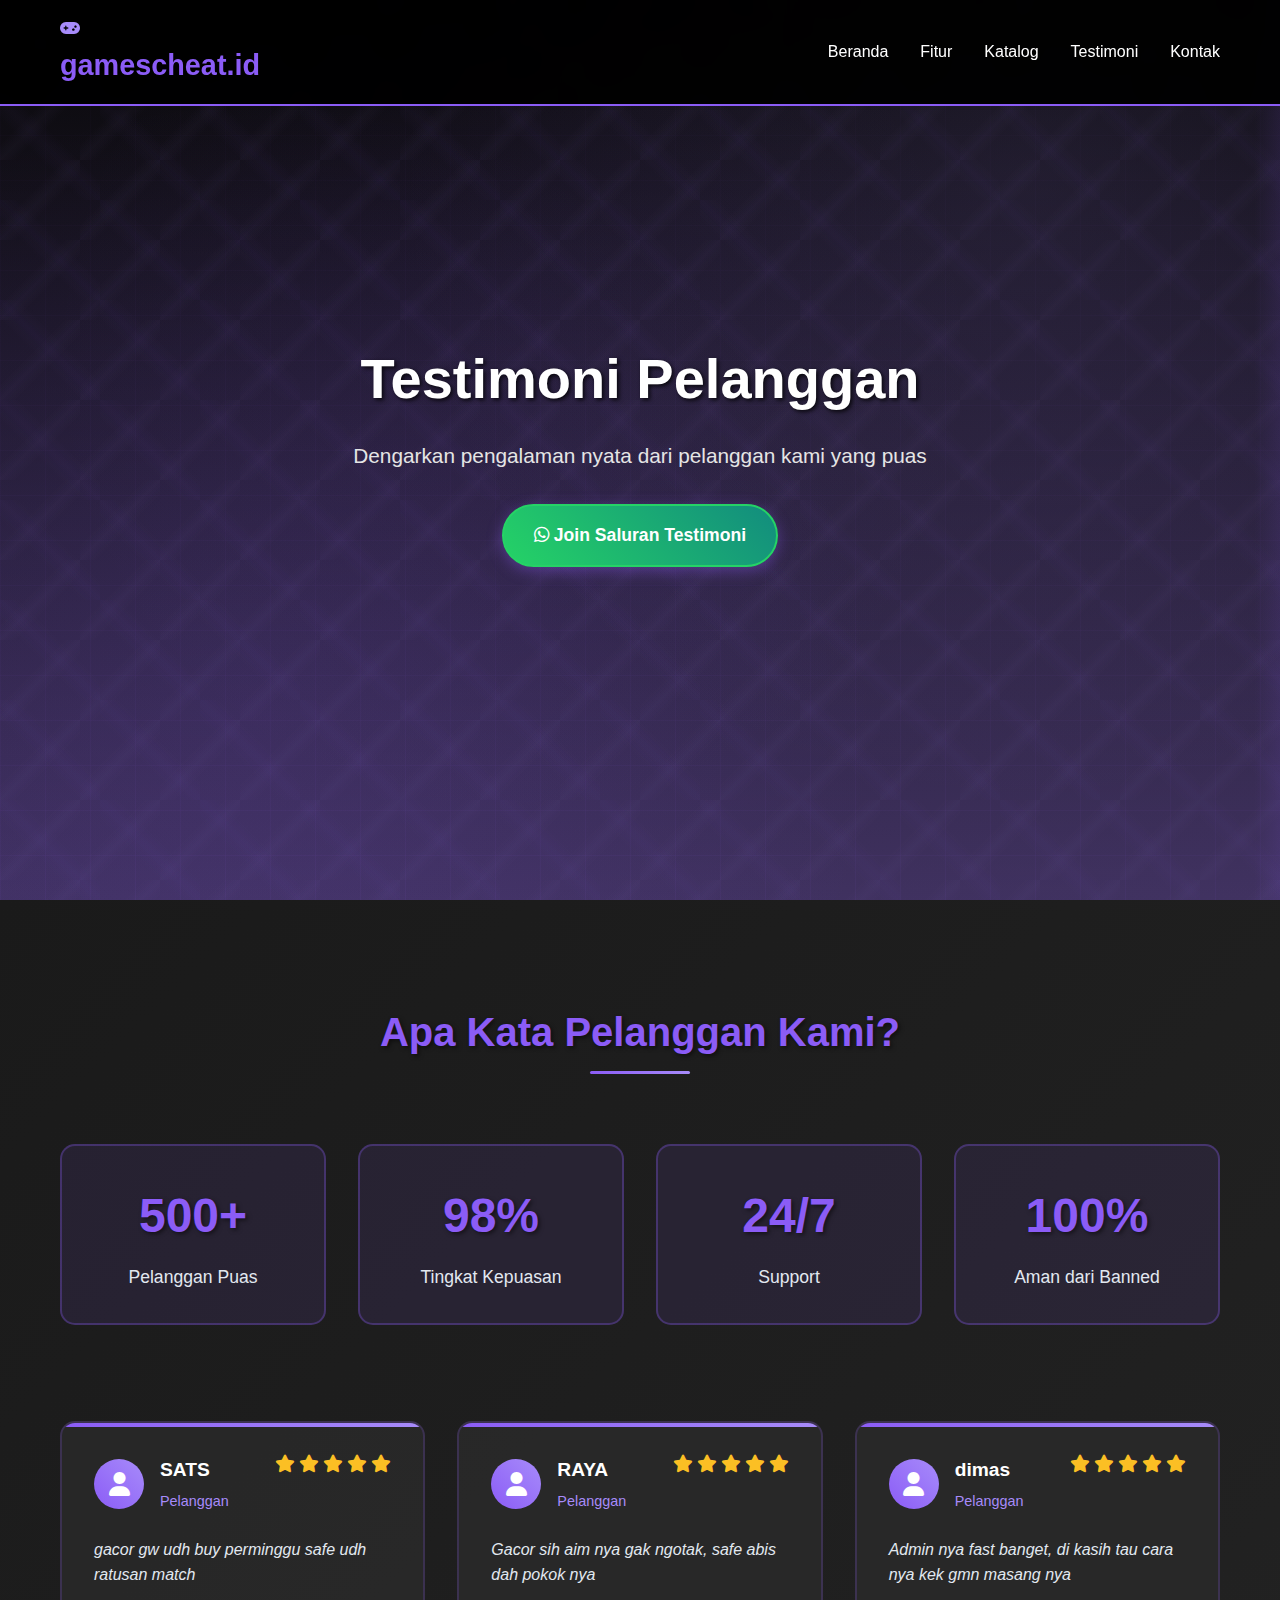
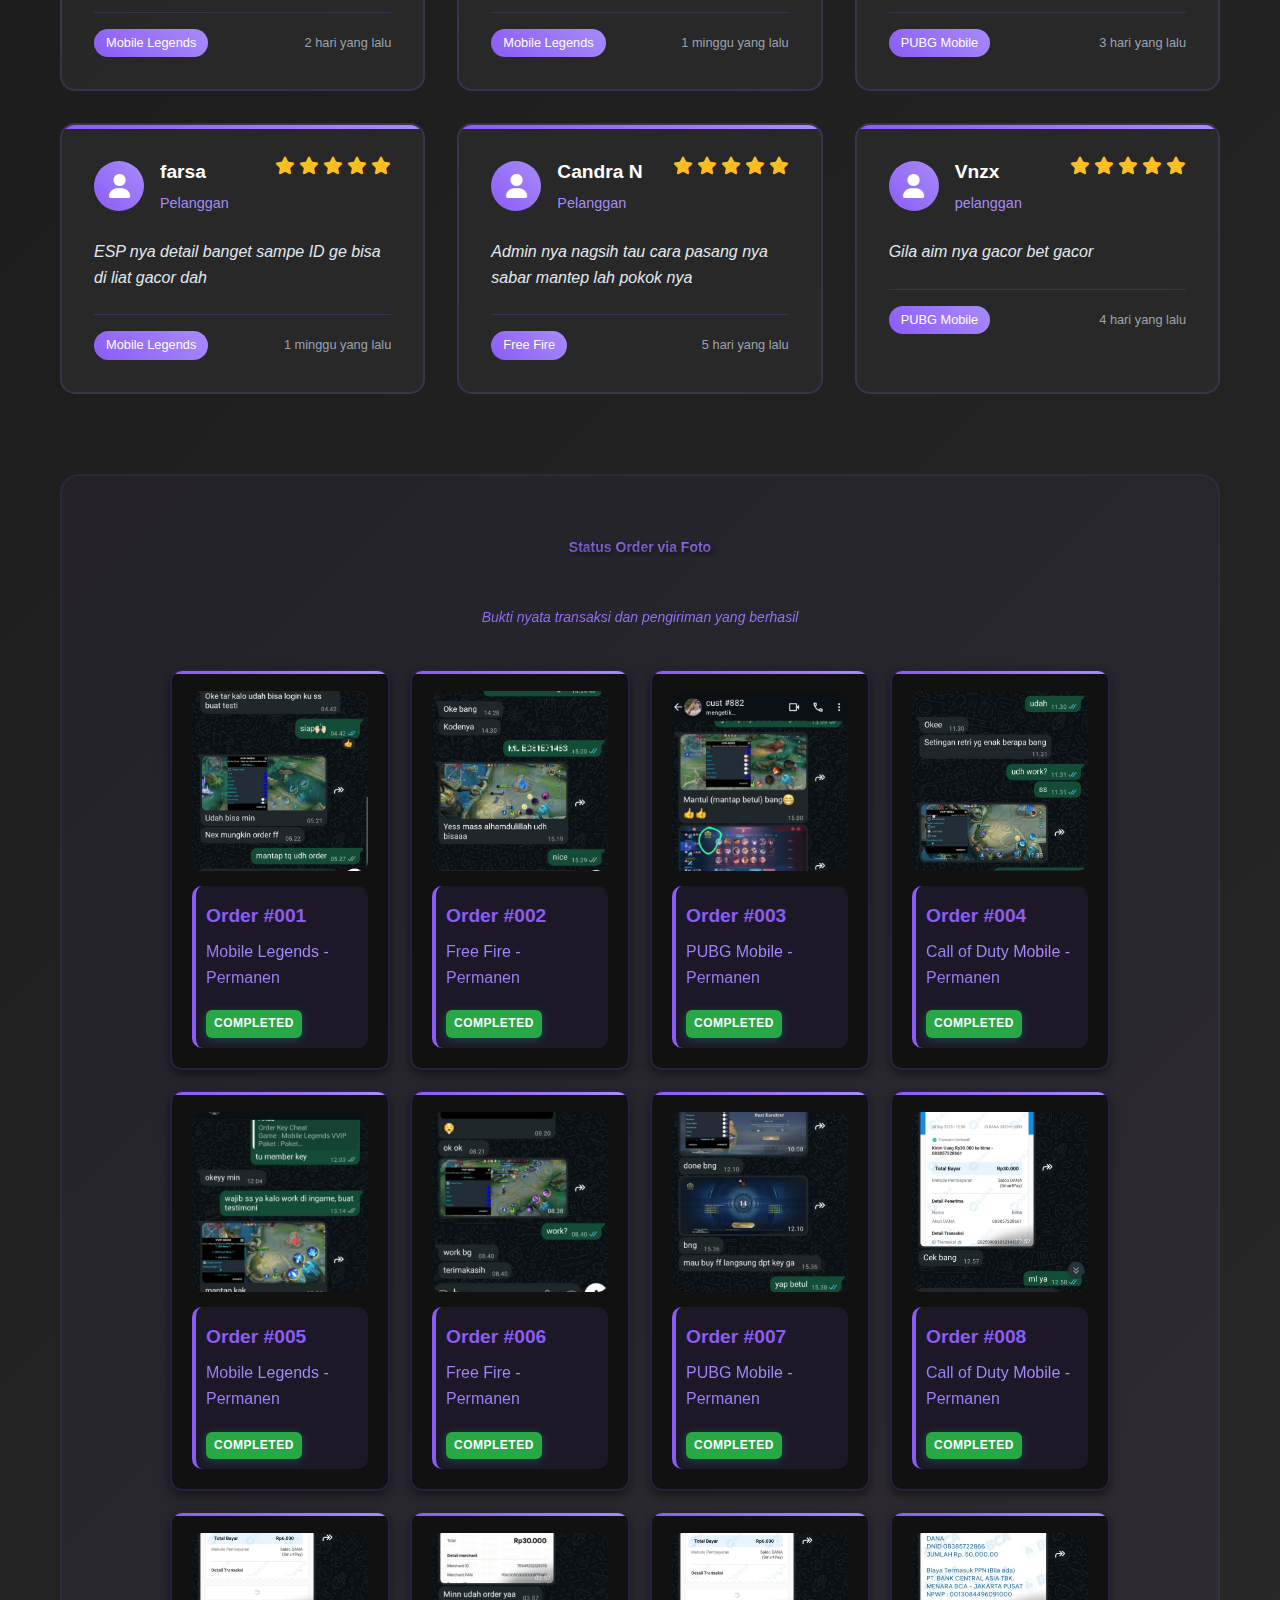
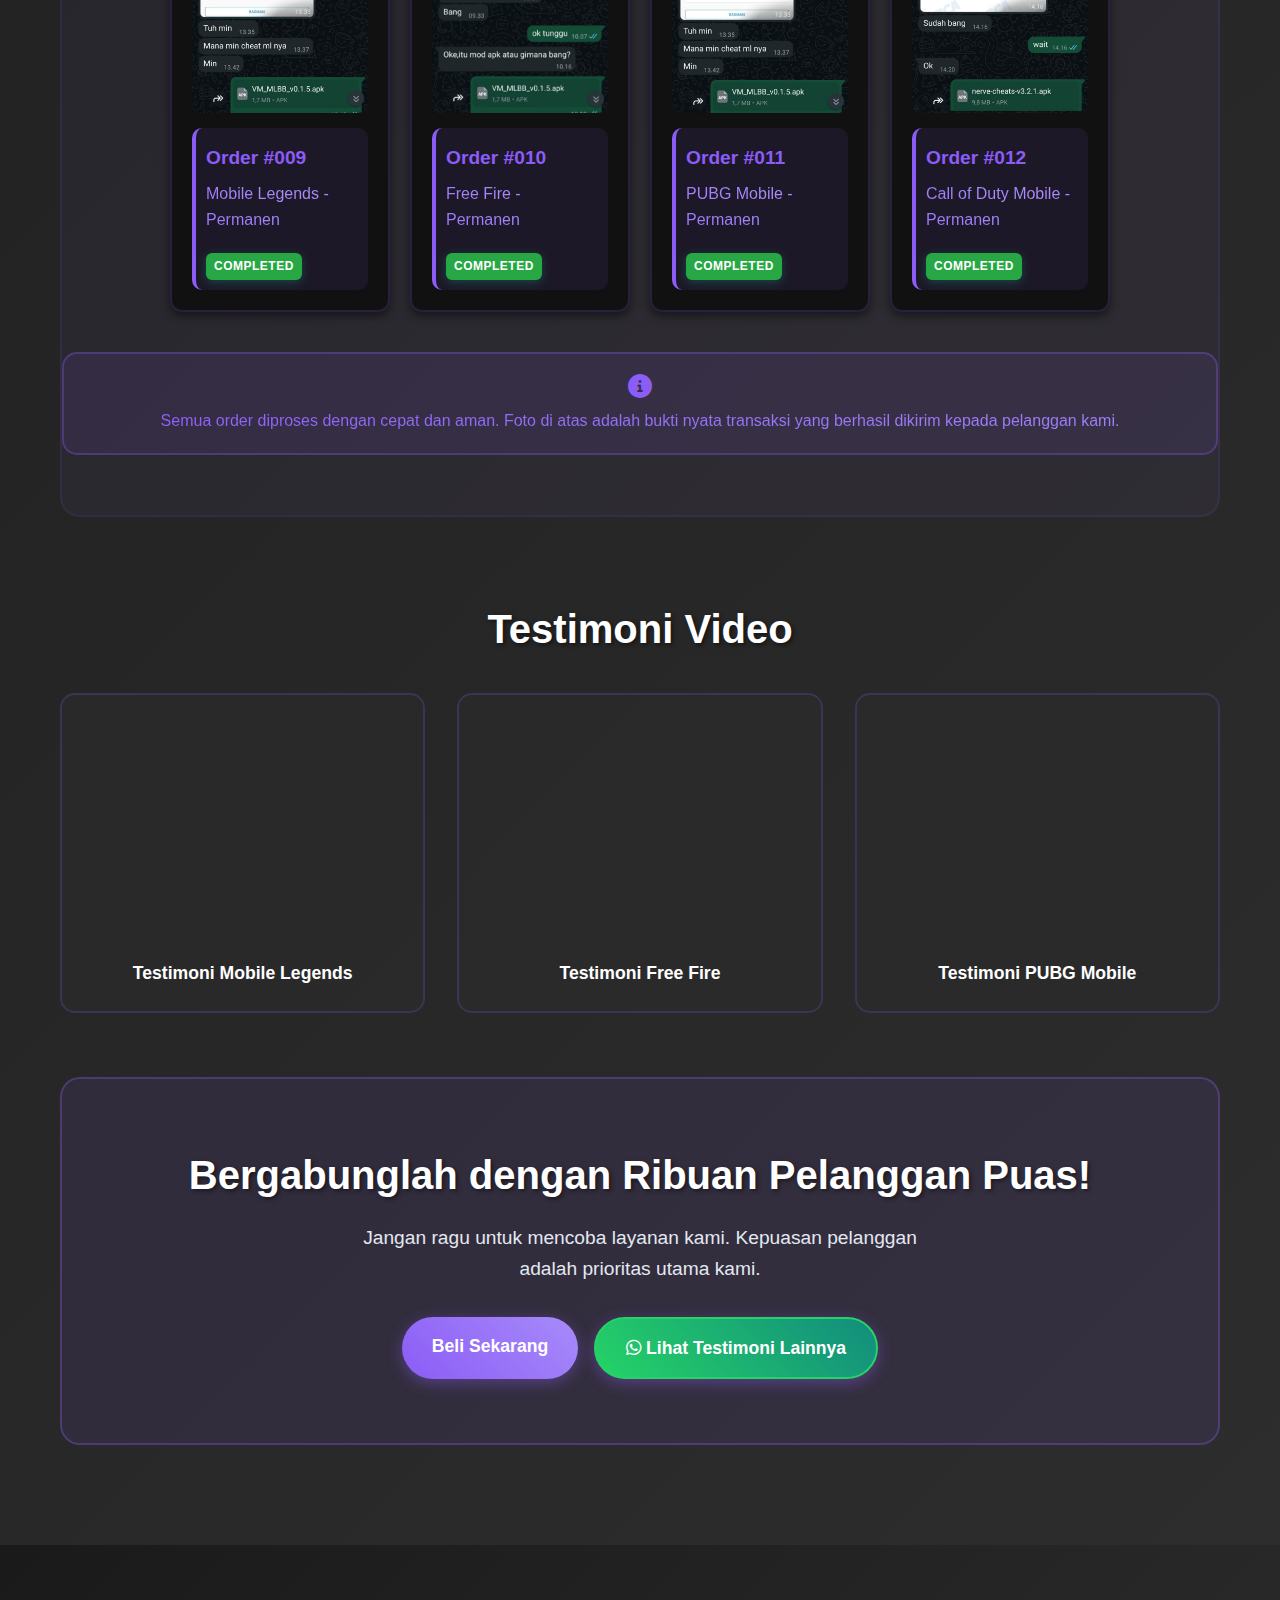
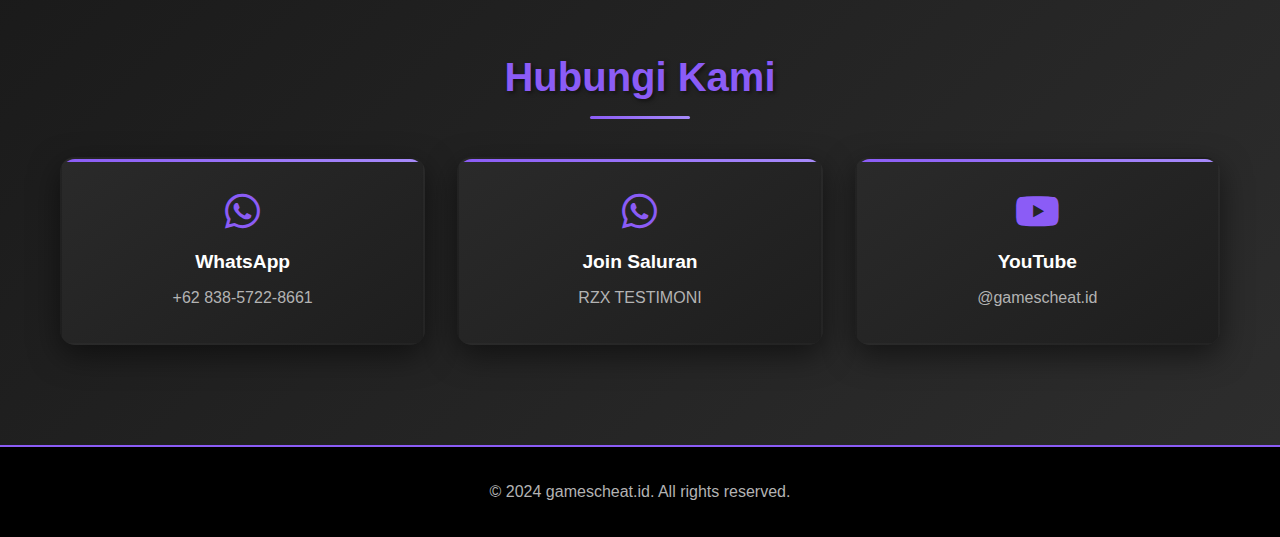
<file: testimoni.html>
<!DOCTYPE html>
<html lang="id">
<head>
    <meta charset="UTF-8">
    <meta name="viewport" content="width=device-width, initial-scale=1.0">
    <title>Testimoni Pelanggan - gamescheat.id</title>
    <link rel="stylesheet" href="style.css">
    <link rel="stylesheet" href="https://cdnjs.cloudflare.com/ajax/libs/font-awesome/6.0.0/css/all.min.css">
</head>
<body>
    <!-- Header -->
    <header class="header">
        <nav class="navbar">
            <div class="nav-container">
                <div class="logo">
                    <i class="fas fa-gamepad"></i>
                    <h1>gamescheat.id</h1>
                </div>
                <ul class="nav-menu">
                    <li><a href="index.html">Beranda</a></li>
                    <li><a href="features.html#features">Fitur</a></li>
                    <li><a href="catalog.html#products">Katalog</a></li>
                    <li><a href="testimoni.html" class="active">Testimoni</a></li>
                    <li><a href="index.html#contact">Kontak</a></li>
                </ul>
                <div class="hamburger">
                    <span></span>
                    <span></span>
                    <span></span>
                </div>
            </div>
        </nav>
    </header>

    <!-- Hero Section -->
    <section class="hero">
        <!-- Animated Background -->
        <div class="floating-particles">
            <div class="particle"></div>
            <div class="particle"></div>
            <div class="particle"></div>
            <div class="particle"></div>
            <div class="particle"></div>
            <div class="particle"></div>
            <div class="particle"></div>
            <div class="particle"></div>
            <div class="particle"></div>
        </div>
        <div class="glitch-effect"></div>
        <div class="matrix-rain">
            <div class="matrix-column"></div>
            <div class="matrix-column"></div>
            <div class="matrix-column"></div>
            <div class="matrix-column"></div>
            <div class="matrix-column"></div>
            <div class="matrix-column"></div>
            <div class="matrix-column"></div>
            <div class="matrix-column"></div>
            <div class="matrix-column"></div>
        </div>
        
        <div class="hero-content">
            <h1>Testimoni Pelanggan</h1>
            <p>Dengarkan pengalaman nyata dari pelanggan kami yang puas</p>
            <a href="https://whatsapp.com/channel/0029VbALPyEBKfhsIi6wkK06" target="_blank" class="cta-button channel-button">
                <i class="fab fa-whatsapp"></i>
                Join Saluran Testimoni
            </a>
        </div>
    </section>

    <!-- Testimoni Section -->
    <section id="testimoni" class="testimoni">
        <div class="container">
            <h2 class="section-title">Apa Kata Pelanggan Kami?</h2>
            
            <!-- Stats Section -->
            <div class="testimoni-stats">
                <div class="stat-item">
                    <div class="stat-number">500+</div>
                    <div class="stat-label">Pelanggan Puas</div>
                </div>
                <div class="stat-item">
                    <div class="stat-number">98%</div>
                    <div class="stat-label">Tingkat Kepuasan</div>
                </div>
                <div class="stat-item">
                    <div class="stat-number">24/7</div>
                    <div class="stat-label">Support</div>
                </div>
                <div class="stat-item">
                    <div class="stat-number">100%</div>
                    <div class="stat-label">Aman dari Banned</div>
                </div>
            </div>

            <!-- Testimoni Grid -->
            <div class="testimoni-grid">
                <!-- Testimoni 1 -->
                <div class="testimoni-card">
                    <div class="testimoni-header">
                        <div class="user-info">
                            <div class="user-avatar">
                                <i class="fas fa-user"></i>
                            </div>
                            <div class="user-details">
                                <h4>SATS</h4>
                                <p>Pelanggan</p>
                            </div>
                        </div>
                        <div class="rating">
                            <i class="fas fa-star"></i>
                            <i class="fas fa-star"></i>
                            <i class="fas fa-star"></i>
                            <i class="fas fa-star"></i>
                            <i class="fas fa-star"></i>
                        </div>
                    </div>
                    <div class="testimoni-content">
                        <p>gacor gw udh buy perminggu safe udh ratusan match</p>
                    </div>
                    <div class="testimoni-footer">
                        <span class="game-tag">Mobile Legends</span>
                        <span class="date">2 hari yang lalu</span>
                    </div>
                </div>

                <!-- Testimoni 2 -->
                <div class="testimoni-card">
                    <div class="testimoni-header">
                        <div class="user-info">
                            <div class="user-avatar">
                                <i class="fas fa-user"></i>
                            </div>
                            <div class="user-details">
                                <h4>RAYA</h4>
                                <p>Pelanggan</p>
                            </div>
                        </div>
                        <div class="rating">
                            <i class="fas fa-star"></i>
                            <i class="fas fa-star"></i>
                            <i class="fas fa-star"></i>
                            <i class="fas fa-star"></i>
                            <i class="fas fa-star"></i>
                        </div>
                    </div>
                    <div class="testimoni-content">
                        <p>Gacor sih aim nya gak ngotak, safe abis dah pokok nya</p>
                    </div>
                    <div class="testimoni-footer">
                        <span class="game-tag">Mobile Legends</span>
                        <span class="date">1 minggu yang lalu</span>
                    </div>
                </div>

                <!-- Testimoni 3 -->
                <div class="testimoni-card">
                    <div class="testimoni-header">
                        <div class="user-info">
                            <div class="user-avatar">
                                <i class="fas fa-user"></i>
                            </div>
                            <div class="user-details">
                                <h4>dimas</h4>
                                <p>Pelanggan</p>
                            </div>
                        </div>
                        <div class="rating">
                            <i class="fas fa-star"></i>
                            <i class="fas fa-star"></i>
                            <i class="fas fa-star"></i>
                            <i class="fas fa-star"></i>
                            <i class="fas fa-star"></i>
                        </div>
                    </div>
                    <div class="testimoni-content">
                        <p>Admin nya fast banget, di kasih tau cara nya kek gmn masang nya</p>
                    </div>
                    <div class="testimoni-footer">
                        <span class="game-tag">PUBG Mobile</span>
                        <span class="date">3 hari yang lalu</span>
                    </div>
                </div>

                <!-- Testimoni 4 -->
                <div class="testimoni-card">
                    <div class="testimoni-header">
                        <div class="user-info">
                            <div class="user-avatar">
                                <i class="fas fa-user"></i>
                            </div>
                            <div class="user-details">
                                <h4>farsa</h4>
                                <p>Pelanggan</p>
                            </div>
                        </div>
                        <div class="rating">
                            <i class="fas fa-star"></i>
                            <i class="fas fa-star"></i>
                            <i class="fas fa-star"></i>
                            <i class="fas fa-star"></i>
                            <i class="fas fa-star"></i>
                        </div>
                    </div>
                    <div class="testimoni-content">
                        <p>ESP nya detail banget sampe ID ge bisa di liat gacor dah</p>
                    </div>
                    <div class="testimoni-footer">
                        <span class="game-tag">Mobile Legends</span>
                        <span class="date">1 minggu yang lalu</span>
                    </div>
                </div>

                <!-- Testimoni 5 -->
                <div class="testimoni-card">
                    <div class="testimoni-header">
                        <div class="user-info">
                            <div class="user-avatar">
                                <i class="fas fa-user"></i>
                            </div>
                            <div class="user-details">
                                <h4>Candra N</h4>
                                <p>Pelanggan</p>
                            </div>
                        </div>
                        <div class="rating">
                            <i class="fas fa-star"></i>
                            <i class="fas fa-star"></i>
                            <i class="fas fa-star"></i>
                            <i class="fas fa-star"></i>
                            <i class="fas fa-star"></i>
                        </div>
                    </div>
                    <div class="testimoni-content">
                        <p>Admin nya nagsih tau cara pasang nya sabar mantep lah pokok nya</p>
                    </div>
                    <div class="testimoni-footer">
                        <span class="game-tag">Free Fire</span>
                        <span class="date">5 hari yang lalu</span>
                    </div>
                </div>

                <!-- Testimoni 6 -->
                <div class="testimoni-card">
                    <div class="testimoni-header">
                        <div class="user-info">
                            <div class="user-avatar">
                                <i class="fas fa-user"></i>
                            </div>
                            <div class="user-details">
                                <h4>Vnzx</h4>
                                <p>pelanggan</p>
                            </div>
                        </div>
                        <div class="rating">
                            <i class="fas fa-star"></i>
                            <i class="fas fa-star"></i>
                            <i class="fas fa-star"></i>
                            <i class="fas fa-star"></i>
                            <i class="fas fa-star"></i>
                        </div>
                    </div>
                    <div class="testimoni-content">
                        <p>Gila aim nya gacor bet gacor</p>
                    </div>
                    <div class="testimoni-footer">
                        <span class="game-tag">PUBG Mobile</span>
                        <span class="date">4 hari yang lalu</span>
                    </div>
                </div>
            </div>

            <!-- Status Order via Foto Section -->
            <div class="order-status-section">
                <h2 class="section-title rainbow-text pulse-text magic-text sparkle-text">Status Order via Foto</h2>
                <p class="section-subtitle magic-text">Bukti nyata transaksi dan pengiriman yang berhasil</p>
                
            <div class="order-status-grid">
                <!-- Order Status 1 -->
                <div class="order-status-card slide-in-left animate-delay-1">
                    <div class="order-image">
                        <img src="tes1.jpg" alt="Status Order 1" onerror="this.style.display='none'">
                    </div>
                    <div class="order-info">
                        <h4 class="text-glow">Order #001</h4>
                        <p class="magic-text">Mobile Legends - Permanen</p>
                        <span class="order-status completed">Completed</span>
                    </div>
                </div>

                <!-- Order Status 2 -->
                <div class="order-status-card slide-in-left animate-delay-2">
                    <div class="order-image">
                        <img src="tes2.jpg" alt="Status Order 2" onerror="this.style.display='none'">
                    </div>
                    <div class="order-info">
                        <h4 class="text-glow">Order #002</h4>
                        <p class="magic-text">Free Fire - Permanen</p>
                        <span class="order-status completed">Completed</span>
                    </div>
                </div>

                <!-- Order Status 3 -->
                <div class="order-status-card slide-in-left animate-delay-3">
                    <div class="order-image">
                        <img src="tes3.jpg" alt="Status Order 3" onerror="this.style.display='none'">
                    </div>
                    <div class="order-info">
                        <h4 class="text-glow">Order #003</h4>
                        <p class="magic-text">PUBG Mobile - Permanen</p>
                        <span class="order-status completed">Completed</span>
                    </div>
                </div>

                <!-- Order Status 4 -->
                <div class="order-status-card slide-in-left animate-delay-4">
                    <div class="order-image">
                        <img src="tes4.jpg" alt="Status Order 4" onerror="this.style.display='none'">
                    </div>
                    <div class="order-info">
                        <h4 class="text-glow">Order #004</h4>
                        <p class="magic-text">Call of Duty Mobile - Permanen</p>
                        <span class="order-status completed">Completed</span>
                    </div>
                </div>

                <!-- Order Status 5 -->
                <div class="order-status-card slide-in-left animate-delay-5">
                    <div class="order-image">
                        <img src="tes5.jpg" alt="Status Order 5" onerror="this.style.display='none'">
                    </div>
                    <div class="order-info">
                        <h4 class="text-glow">Order #005</h4>
                        <p class="magic-text">Mobile Legends - Permanen</p>
                        <span class="order-status completed">Completed</span>
                    </div>
                </div>

                <!-- Order Status 6 -->
                <div class="order-status-card slide-in-left animate-delay-6">
                    <div class="order-image">
                        <img src="tes6.jpg" alt="Status Order 6" onerror="this.style.display='none'">
                    </div>
                    <div class="order-info">
                        <h4 class="text-glow">Order #006</h4>
                        <p class="magic-text">Free Fire - Permanen</p>
                        <span class="order-status completed">Completed</span>
                    </div>
                </div>

                <!-- Order Status 7 -->
                <div class="order-status-card slide-in-left animate-delay-7">
                    <div class="order-image">
                        <img src="tes7.jpg" alt="Status Order 7" onerror="this.style.display='none'">
                    </div>
                    <div class="order-info">
                        <h4 class="text-glow">Order #007</h4>
                        <p class="magic-text">PUBG Mobile - Permanen</p>
                        <span class="order-status completed">Completed</span>
                    </div>
                </div>

                <!-- Order Status 8 -->
                <div class="order-status-card slide-in-left animate-delay-8">
                    <div class="order-image">
                        <img src="tes8.jpg" alt="Status Order 8" onerror="this.style.display='none'">
                    </div>
                    <div class="order-info">
                        <h4 class="text-glow">Order #008</h4>
                        <p class="magic-text">Call of Duty Mobile - Permanen</p>
                        <span class="order-status completed">Completed</span>
                    </div>
                </div>

                <!-- Order Status 9 -->
                <div class="order-status-card slide-in-left animate-delay-9">
                    <div class="order-image">
                        <img src="tes9.jpg" alt="Status Order 9" onerror="this.style.display='none'">
                    </div>
                    <div class="order-info">
                        <h4 class="text-glow">Order #009</h4>
                        <p class="magic-text">Mobile Legends - Permanen</p>
                        <span class="order-status completed">Completed</span>
                    </div>
                </div>

                <!-- Order Status 10 -->
                <div class="order-status-card slide-in-left animate-delay-10">
                    <div class="order-image">
                        <img src="tes10.jpg" alt="Status Order 10" onerror="this.style.display='none'">
                    </div>
                    <div class="order-info">
                        <h4 class="text-glow">Order #010</h4>
                        <p class="magic-text">Free Fire - Permanen</p>
                        <span class="order-status completed">Completed</span>
                    </div>
                </div>

                <!-- Order Status 11 -->
                <div class="order-status-card slide-in-left animate-delay-11">
                    <div class="order-image">
                        <img src="tes11.jpg" alt="Status Order 11" onerror="this.style.display='none'">
                    </div>
                    <div class="order-info">
                        <h4 class="text-glow">Order #011</h4>
                        <p class="magic-text">PUBG Mobile - Permanen</p>
                        <span class="order-status completed">Completed</span>
                    </div>
                </div>

                <!-- Order Status 12 -->
                <div class="order-status-card slide-in-left animate-delay-12">
                    <div class="order-image">
                        <img src="tes12.jpg" alt="Status Order 12" onerror="this.style.display='none'">
                    </div>
                    <div class="order-info">
                        <h4 class="text-glow">Order #012</h4>
                        <p class="magic-text">Call of Duty Mobile - Permanen</p>
                        <span class="order-status completed">Completed</span>
                    </div>
                </div>
            </div>

            <style>
            .order-status-grid {
                display: flex;
                flex-wrap: wrap;        /* biar card otomatis ke baris baru */
                gap: 20px;              /* jarak antar card */
                justify-content: center; /* card berjajar di tengah */
            }


            .order-status-card {
                width: 220px;            /* card seperti sebelumnya */
                background: #111;
                border-radius: 12px;
                overflow: hidden;
                box-shadow: 0 4px 10px rgba(0,0,0,0.5);
            }

            .order-image {
                width: 100%;
                height: 180px;           /* tinggi foto seperti sebelumnya */
                overflow: hidden;
            }

            .order-image img {
                width: 100%;
                height: 100%;
                object-fit: cover;       /* foto full cover */
                display: block;
            }

            .order-info {
                padding: 10px;
                text-align: left;
            }

            .text-glow {
                color: #fff;
                font-size: 16px;
                margin: 5px 0;
            }

            .magic-text {
                color: #ccc;
                font-size: 14px;
            }

            .order-status.completed {
                display: inline-block;
                margin-top: 8px;
                padding: 4px 8px;
                border-radius: 6px;
                font-size: 12px;
                font-weight: bold;
                color: #fff;
                background: #28a745;
            }
            </style>

                <div class="order-status-note bounce-in animate-delay-6">
                    <i class="fas fa-info-circle wave-text floating-icon"></i>
                    <p class="magic-text">Semua order diproses dengan cepat dan aman. Foto di atas adalah bukti nyata transaksi yang berhasil dikirim kepada pelanggan kami.</p>
                </div>
            </div>

            <!-- Video Testimoni Section -->
            <div class="video-testimoni">
                <h3>Testimoni Video</h3>
                <div class="video-grid">
                    <div class="video-item">
                        <iframe 
                            src="https://www.youtube.com/embed/8p409eUOT6M?si=bect7ydhN1jtJ-yT" 
                            title="Mobile Legends Testimoni" 
                            frameborder="0" 
                            allow="accelerometer; autoplay; clipboard-write; encrypted-media; gyroscope; picture-in-picture; web-share" 
                            allowfullscreen>
                        </iframe>
                        <h4>Testimoni Mobile Legends</h4>
                    </div>
                    <div class="video-item">
                        <iframe 
                            src="https://www.youtube.com/embed/pyGEVhdnjDI?si=l5h71uEV18zfM-37" 
                            title="Free Fire Testimoni" 
                            frameborder="0" 
                            allow="accelerometer; autoplay; clipboard-write; encrypted-media; gyroscope; picture-in-picture; web-share" 
                            allowfullscreen>
                        </iframe>
                        <h4>Testimoni Free Fire</h4>
                    </div>
                    <div class="video-item">
                        <iframe 
                            src="https://www.youtube.com/embed/9FO8uDVJ8As?si=eridVOV_R0MbF0w_" 
                            title="PUBG Mobile Testimoni" 
                            frameborder="0" 
                            allow="accelerometer; autoplay; clipboard-write; encrypted-media; gyroscope; picture-in-picture; web-share" 
                            allowfullscreen>
                        </iframe>
                        <h4>Testimoni PUBG Mobile</h4>
                    </div>
                </div>
            </div>

            <!-- Call to Action -->
            <div class="testimoni-cta">
                <h3>Bergabunglah dengan Ribuan Pelanggan Puas!</h3>
                <p>Jangan ragu untuk mencoba layanan kami. Kepuasan pelanggan adalah prioritas utama kami.</p>
                <div class="cta-buttons">
                    <a href="catalog.html#products" class="cta-button">Beli Sekarang</a>
                    <a href="https://whatsapp.com/channel/0029VbALPyEBKfhsIi6wkK06" target="_blank" class="cta-button channel-button">
                        <i class="fab fa-whatsapp"></i>
                        Lihat Testimoni Lainnya
                    </a>
                </div>
            </div>
        </div>
    </section>

    <!-- Contact Section -->
    <section id="contact" class="contact">
        <div class="container">
            <h2 class="section-title">Hubungi Kami</h2>
            <div class="contact-info">
                <div class="contact-item" onclick="openWhatsApp()" style="cursor: pointer;">
                    <i class="fab fa-whatsapp"></i>
                    <h3>WhatsApp</h3>
                    <p>+62 838-5722-8661</p>
                </div>
                <div class="contact-item" onclick="openWhatsAppTestimoniChannel()" style="cursor: pointer;">
                    <i class="fab fa-whatsapp"></i>
                    <h3>Join Saluran</h3>
                    <p>RZX TESTIMONI</p>
                </div>
                <div class="contact-item">
                    <i class="fab fa-youtube"></i>
                    <h3>YouTube</h3>
                    <p>@gamescheat.id</p>
                </div>
            </div>
        </div>
    </section>

    <!-- Footer -->
    <footer class="footer">
        <div class="container">
            <p>&copy; 2024 gamescheat.id. All rights reserved.</p>
        </div>
    </footer>

    <script src="script.js"></script>
</body>
</html>
</file>
<file: style.css>
/* Reset and Base Styles */
* {
    margin: 0;
    padding: 0;
    box-sizing: border-box;
}

body {
    font-family: 'Arial', sans-serif;
    background: linear-gradient(135deg, #1a1a1a 0%, #2d2d2d 100%);
    color: #ffffff;
    line-height: 1.6;
    overflow-x: hidden;
}

.container {
    max-width: 1200px;
    margin: 0 auto;
    padding: 0 20px;
}

/* Header Styles */
.header {
    background: rgba(0, 0, 0, 0.95);
    backdrop-filter: blur(10px);
    position: fixed;
    top: 0;
    width: 100%;
    z-index: 1000;
    border-bottom: 2px solid #8b5cf6;
}

.navbar {
    padding: 1rem 0;
}

.nav-container {
    display: flex;
    justify-content: space-between;
    align-items: center;
    max-width: 1200px;
    margin: 0 auto;
    padding: 0 20px;
}

.logo h1 {
    color: #8b5cf6;
    font-size: 1.8rem;
    font-weight: bold;
    text-shadow: 2px 2px 4px rgba(0, 0, 0, 0.5);
}

.logo i {
    margin-right: 10px;
    color: #a78bfa;
}

.nav-menu {
    display: flex;
    list-style: none;
    gap: 2rem;
}

.nav-menu a {
    color: #ffffff;
    text-decoration: none;
    font-weight: 500;
    transition: all 0.3s ease;
    position: relative;
}

.nav-menu a:hover {
    color: #8b5cf6;
    text-shadow: 0 0 10px rgba(139, 92, 246, 0.5);
}

.nav-menu a::after {
    content: '';
    position: absolute;
    width: 0;
    height: 2px;
    bottom: -5px;
    left: 0;
    background-color: #8b5cf6;
    transition: width 0.3s ease;
}

.nav-menu a:hover::after {
    width: 100%;
}

.hamburger {
    display: none;
    flex-direction: column;
    cursor: pointer;
}

.hamburger span {
    width: 25px;
    height: 3px;
    background: #8b5cf6;
    margin: 3px 0;
    transition: 0.3s;
}

/* Hero Section */
.hero {
    height: 100vh;
    background: linear-gradient(rgba(0, 0, 0, 0.7), rgba(139, 92, 246, 0.3)), 
                url('data:image/svg+xml,<svg xmlns="http://www.w3.org/2000/svg" viewBox="0 0 1000 1000"><defs><pattern id="grid" width="50" height="50" patternUnits="userSpaceOnUse"><path d="M 50 0 L 0 0 0 50" fill="none" stroke="%238b5cf6" stroke-width="1" opacity="0.1"/></pattern></defs><rect width="100%" height="100%" fill="url(%23grid)"/></svg>');
    display: flex;
    align-items: center;
    justify-content: center;
    text-align: center;
    position: relative;
    overflow: hidden;
}

/* Animated Background Particles */
.hero::before {
    content: '';
    position: absolute;
    top: 0;
    left: 0;
    width: 100%;
    height: 100%;
    background: 
        radial-gradient(circle at 20% 80%, rgba(139, 92, 246, 0.1) 0%, transparent 50%),
        radial-gradient(circle at 80% 20%, rgba(167, 139, 250, 0.1) 0%, transparent 50%),
        radial-gradient(circle at 40% 40%, rgba(139, 92, 246, 0.05) 0%, transparent 50%);
    animation: backgroundPulse 8s ease-in-out infinite;
}

.hero::after {
    content: '';
    position: absolute;
    top: 0;
    left: 0;
    width: 100%;
    height: 100%;
    background-image: 
        linear-gradient(45deg, transparent 40%, rgba(139, 92, 246, 0.03) 50%, transparent 60%),
        linear-gradient(-45deg, transparent 40%, rgba(167, 139, 250, 0.03) 50%, transparent 60%);
    background-size: 100px 100px, 80px 80px;
    animation: backgroundMove 20s linear infinite;
}

/* Floating Particles */
.floating-particles {
    position: absolute;
    top: 0;
    left: 0;
    width: 100%;
    height: 100%;
    pointer-events: none;
    z-index: 1;
}

.particle {
    position: absolute;
    width: 4px;
    height: 4px;
    background: #8b5cf6;
    border-radius: 50%;
    animation: float 15s infinite linear;
    opacity: 0.6;
    box-shadow: 0 0 10px #8b5cf6;
}

.particle:nth-child(1) { left: 10%; animation-delay: 0s; animation-duration: 12s; }
.particle:nth-child(2) { left: 20%; animation-delay: 2s; animation-duration: 15s; }
.particle:nth-child(3) { left: 30%; animation-delay: 4s; animation-duration: 18s; }
.particle:nth-child(4) { left: 40%; animation-delay: 6s; animation-duration: 14s; }
.particle:nth-child(5) { left: 50%; animation-delay: 8s; animation-duration: 16s; }
.particle:nth-child(6) { left: 60%; animation-delay: 10s; animation-duration: 13s; }
.particle:nth-child(7) { left: 70%; animation-delay: 12s; animation-duration: 17s; }
.particle:nth-child(8) { left: 80%; animation-delay: 14s; animation-duration: 19s; }
.particle:nth-child(9) { left: 90%; animation-delay: 16s; animation-duration: 11s; }

/* Glitch Effect */
.glitch-effect {
    position: absolute;
    top: 0;
    left: 0;
    width: 100%;
    height: 100%;
    background: linear-gradient(90deg, transparent 98%, rgba(139, 92, 246, 0.1) 100%);
    animation: glitch 3s infinite;
    pointer-events: none;
    z-index: 2;
}

/* Matrix Rain Effect */
.matrix-rain {
    position: absolute;
    top: 0;
    left: 0;
    width: 100%;
    height: 100%;
    overflow: hidden;
    pointer-events: none;
    z-index: 1;
}

.matrix-column {
    position: absolute;
    top: -100%;
    width: 2px;
    height: 100px;
    background: linear-gradient(to bottom, transparent, #8b5cf6, transparent);
    animation: matrixFall 8s infinite linear;
    opacity: 0.3;
}

.matrix-column:nth-child(1) { left: 5%; animation-delay: 0s; }
.matrix-column:nth-child(2) { left: 15%; animation-delay: 1s; }
.matrix-column:nth-child(3) { left: 25%; animation-delay: 2s; }
.matrix-column:nth-child(4) { left: 35%; animation-delay: 3s; }
.matrix-column:nth-child(5) { left: 45%; animation-delay: 4s; }
.matrix-column:nth-child(6) { left: 55%; animation-delay: 5s; }
.matrix-column:nth-child(7) { left: 65%; animation-delay: 6s; }
.matrix-column:nth-child(8) { left: 75%; animation-delay: 7s; }
.matrix-column:nth-child(9) { left: 85%; animation-delay: 8s; }
.matrix-column:nth-child(10) { left: 95%; animation-delay: 9s; }

.hero-content {
    position: relative;
    z-index: 10;
    pointer-events: auto;
}

.hero-content h1 {
    font-size: 3.5rem;
    margin-bottom: 1rem;
    color: #ffffff;
    text-shadow: 2px 2px 4px rgba(0, 0, 0, 0.8);
    animation: fadeInUp 1s ease-out, glow 3s ease-in-out infinite;
    position: relative;
    z-index: 10;
}

.hero-content p {
    font-size: 1.3rem;
    margin-bottom: 2rem;
    color: #e5e5e5;
    animation: fadeInUp 1s ease-out 0.3s both;
    position: relative;
    z-index: 10;
}

.cta-button {
    display: inline-block;
    background: linear-gradient(45deg, #8b5cf6, #a78bfa);
    color: white;
    padding: 15px 30px;
    text-decoration: none;
    border-radius: 50px;
    font-weight: bold;
    font-size: 1.1rem;
    transition: all 0.3s ease;
    box-shadow: 0 4px 15px rgba(139, 92, 246, 0.4);
    animation: fadeInUp 1s ease-out 0.6s both, pulse 2s ease-in-out infinite;
    position: relative;
    z-index: 20;
    cursor: pointer;
    pointer-events: auto;
}

.cta-button:hover {
    transform: translateY(-3px);
    box-shadow: 0 6px 20px rgba(139, 92, 246, 0.6);
    background: linear-gradient(45deg, #a78bfa, #8b5cf6);
}

/* Hero Buttons Container */
.hero-buttons {
    display: flex;
    gap: 20px;
    justify-content: center;
    flex-wrap: wrap;
    margin-top: 30px;
}

.hero-buttons .cta-button {
    min-width: 180px;
    text-align: center;
}

/* Section Styles */
.section-title {
    text-align: center;
    font-size: 2.5rem;
    margin-bottom: 3rem;
    color: #8b5cf6;
    text-shadow: 2px 2px 4px rgba(0, 0, 0, 0.5);
    position: relative;
}

.section-title::after {
    content: '';
    position: absolute;
    width: 100px;
    height: 3px;
    background: linear-gradient(45deg, #8b5cf6, #a78bfa);
    bottom: -10px;
    left: 50%;
    transform: translateX(-50%);
    border-radius: 2px;
}

/* Features Section */
.features {
    padding: 80px 0;
    background: linear-gradient(135deg, #1f2937 0%, #111827 100%);
}

/* Security Notice */
.security-notice {
    background: linear-gradient(135deg, rgba(139, 92, 246, 0.1) 0%, rgba(167, 139, 250, 0.1) 100%);
    border: 2px solid rgba(139, 92, 246, 0.3);
    border-radius: 20px;
    padding: 30px;
    margin: 40px 0;
    backdrop-filter: blur(10px);
    box-shadow: 0 8px 32px rgba(139, 92, 246, 0.2);
}

.security-header {
    display: flex;
    align-items: center;
    gap: 15px;
    margin-bottom: 20px;
}

.security-header i {
    font-size: 2rem;
    color: #8b5cf6;
    animation: pulse 2s infinite;
}

.security-header h3 {
    color: #fff;
    font-size: 1.5rem;
    font-weight: 700;
    margin: 0;
}

.security-main {
    color: #e2e8f0;
    font-size: 1.1rem;
    line-height: 1.6;
    margin-bottom: 25px;
    text-align: center;
}

.security-main strong {
    color: #8b5cf6;
    font-weight: 700;
}

.security-features {
    display: grid;
    grid-template-columns: repeat(auto-fit, minmax(300px, 1fr));
    gap: 20px;
    margin-bottom: 25px;
}

.security-item {
    display: flex;
    align-items: center;
    gap: 15px;
    padding: 15px;
    background: rgba(139, 92, 246, 0.1);
    border-radius: 12px;
    border: 1px solid rgba(139, 92, 246, 0.2);
    transition: all 0.3s ease;
}

.security-item:hover {
    background: rgba(139, 92, 246, 0.2);
    transform: translateY(-2px);
    box-shadow: 0 4px 20px rgba(139, 92, 246, 0.3);
}

.security-item i {
    font-size: 1.5rem;
    color: #8b5cf6;
    min-width: 24px;
}

.security-item span {
    color: #e2e8f0;
    font-size: 0.95rem;
    line-height: 1.4;
}

.security-verified {
    display: flex;
    align-items: center;
    justify-content: center;
    gap: 10px;
    padding: 15px;
    background: linear-gradient(135deg, rgba(34, 197, 94, 0.2) 0%, rgba(16, 185, 129, 0.2) 100%);
    border: 1px solid rgba(34, 197, 94, 0.3);
    border-radius: 12px;
    margin-top: 20px;
}

.security-verified i {
    font-size: 1.2rem;
    color: #22c55e;
    animation: pulse 2s infinite;
}

.security-verified span {
    color: #e2e8f0;
    font-weight: 600;
    font-size: 1rem;
}

.security-verification {
    text-align: center;
    margin-top: 30px;
    padding: 20px;
    background: linear-gradient(135deg, rgba(16, 185, 129, 0.1) 0%, rgba(34, 197, 94, 0.1) 100%);
    border: 2px solid rgba(16, 185, 129, 0.3);
    border-radius: 15px;
    backdrop-filter: blur(10px);
}

.security-verification i {
    font-size: 2rem;
    color: #10b981;
    margin-bottom: 15px;
    display: block;
}

.security-verification p {
    color: #ffffff;
    font-size: 1.1rem;
    margin: 0;
    font-weight: 500;
}

.features .section-title {
    text-align: center;
    margin-bottom: 60px;
    color: #ffffff;
    font-size: 2.5rem;
    font-weight: bold;
    text-shadow: 0 0 20px rgba(139, 92, 246, 0.5);
}

.features-grid {
    display: grid;
    grid-template-columns: repeat(auto-fit, minmax(350px, 1fr));
    gap: 40px;
    margin-top: 40px;
}

.feature-card {
    background: linear-gradient(145deg, #1f2937, #374151);
    border-radius: 20px;
    padding: 30px;
    box-shadow: 0 20px 40px rgba(0, 0, 0, 0.3);
    border: 2px solid transparent;
    background-clip: padding-box;
    position: relative;
    transition: all 0.4s ease;
    overflow: hidden;
}

.feature-card::before {
    content: '';
    position: absolute;
    top: 0;
    left: 0;
    right: 0;
    bottom: 0;
    background: linear-gradient(45deg, #8b5cf6, #a78bfa);
    opacity: 0;
    transition: opacity 0.4s ease;
    z-index: -1;
}

.feature-card:hover::before {
    opacity: 0.1;
}

.feature-card:hover {
    transform: translateY(-10px) scale(1.02);
    border-color: #8b5cf6;
    box-shadow: 0 30px 60px rgba(139, 92, 246, 0.3);
}

.feature-card:hover .feature-header i {
    transform: scale(1.1) rotate(5deg);
    color: #a78bfa;
}

.feature-card:hover .feature-video {
    transform: scale(1.05);
}

.feature-header {
    display: flex;
    align-items: center;
    margin-bottom: 25px;
    gap: 15px;
}

.feature-header i {
    font-size: 2.5rem;
    color: #8b5cf6;
    text-shadow: 0 0 20px rgba(139, 92, 246, 0.5);
    transition: all 0.3s ease;
}

.feature-header h3 {
    color: #ffffff;
    font-size: 1.8rem;
    font-weight: bold;
    margin: 0;
}

.feature-video {
    margin-bottom: 25px;
    border-radius: 15px;
    overflow: hidden;
    box-shadow: 0 10px 30px rgba(0, 0, 0, 0.3);
    transition: all 0.3s ease;
}

.feature-video iframe {
    width: 100%;
    height: 200px;
    border: none;
    border-radius: 15px;
}

.feature-list h4 {
    color: #8b5cf6;
    font-size: 1.2rem;
    margin-bottom: 15px;
    font-weight: bold;
}

.feature-list ul {
    list-style: none;
    padding: 0;
    margin: 0;
}

.feature-list li {
    display: flex;
    align-items: center;
    margin-bottom: 12px;
    color: #e5e7eb;
    font-size: 1rem;
}

.feature-list li i {
    color: #10b981;
    margin-right: 12px;
    font-size: 1.1rem;
}

/* Responsive Features */
@media (max-width: 768px) {
    .features-grid {
        grid-template-columns: 1fr;
        gap: 30px;
    }
    
    .feature-card {
        padding: 25px;
    }
    
    .feature-video iframe {
        height: 180px;
    }
    
    .security-notice {
        padding: 20px;
        margin: 30px 0;
    }
    
    .security-features {
        grid-template-columns: 1fr;
        gap: 15px;
    }
    
    .security-header h3 {
        font-size: 1.3rem;
    }
    
    .security-main {
        font-size: 1rem;
    }
}

@media (max-width: 480px) {
    .features .section-title {
        font-size: 2rem;
    }
    
    .feature-header h3 {
        font-size: 1.5rem;
    }
    
    .feature-card {
        padding: 20px;
    }
    
    .feature-video iframe {
        height: 160px;
    }
    
    .security-notice {
        padding: 15px;
        margin: 20px 0;
    }
    
    .security-header h3 {
        font-size: 1.2rem;
    }
    
    .security-main {
        font-size: 0.95rem;
    }
    
    .security-item {
        padding: 12px;
        gap: 12px;
    }
    
    .security-item i {
        font-size: 1.3rem;
    }
    
    .security-item span {
        font-size: 0.9rem;
    }
}

/* Products Section */
.products {
    padding: 100px 0;
    background: linear-gradient(135deg, #1a1a1a 0%, #2d2d2d 100%);
}

.products-grid {
    display: grid;
    grid-template-columns: repeat(auto-fit, minmax(350px, 1fr));
    gap: 2rem;
    margin-top: 2rem;
}

.product-card {
    background: linear-gradient(145deg, #2a2a2a, #1e1e1e);
    border-radius: 15px;
    padding: 2rem;
    text-align: center;
    box-shadow: 0 10px 30px rgba(0, 0, 0, 0.5);
    border: 2px solid transparent;
    transition: all 0.3s ease;
    position: relative;
    overflow: hidden;
}

.product-card::before {
    content: '';
    position: absolute;
    top: 0;
    left: 0;
    right: 0;
    height: 3px;
    background: linear-gradient(45deg, #8b5cf6, #a78bfa);
}

.product-card:hover {
    transform: translateY(-10px);
    border-color: #8b5cf6;
    box-shadow: 0 20px 40px rgba(220, 38, 38, 0.3);
}

.product-image {
    width: 100%;
    aspect-ratio: 1/1;
    margin-bottom: 1rem;
    border-radius: 10px;
    overflow: hidden;
    box-shadow: 0 4px 15px rgba(0, 0, 0, 0.3);
    transition: all 0.3s ease;
}

.product-image img {
    width: 100%;
    height: 100%;
    object-fit: cover;
    transition: all 0.3s ease;
}

.product-card:hover .product-image img {
    transform: scale(1.05);
}

.product-card h3 {
    font-size: 1.5rem;
    margin-bottom: 1.5rem;
    color: #ffffff;
}

.product-options {
    margin-bottom: 2rem;
}

.option {
    display: flex;
    justify-content: space-between;
    align-items: center;
    padding: 0.8rem;
    margin: 0.5rem 0;
    background: rgba(139, 92, 246, 0.1);
    border-radius: 8px;
    border-left: 3px solid #8b5cf6;
    transition: all 0.3s ease;
}

.option:hover {
    background: rgba(139, 92, 246, 0.2);
    transform: translateX(5px);
}

.option span:first-child {
    font-weight: 500;
    color: #e5e5e5;
}

.price {
    color: #8b5cf6;
    font-weight: bold;
    font-size: 1.1rem;
}

.buy-button {
    background: linear-gradient(45deg, #8b5cf6, #a78bfa);
    color: white;
    border: none;
    padding: 12px 25px;
    border-radius: 25px;
    font-weight: bold;
    cursor: pointer;
    transition: all 0.3s ease;
    width: 100%;
    font-size: 1rem;
}

.buy-button:hover {
    background: linear-gradient(45deg, #a78bfa, #8b5cf6);
    transform: translateY(-2px);
    box-shadow: 0 5px 15px rgba(139, 92, 246, 0.4);
}

/* Payment Section */
.payment {
    padding: 100px 0;
    background: linear-gradient(135deg, #2d2d2d 0%, #1a1a1a 100%);
}

.payment-methods {
    display: grid;
    grid-template-columns: repeat(auto-fit, minmax(250px, 1fr));
    gap: 2rem;
    margin-top: 2rem;
}

.payment-card {
    background: linear-gradient(145deg, #2a2a2a, #1e1e1e);
    border-radius: 15px;
    padding: 2rem;
    text-align: center;
    box-shadow: 0 10px 30px rgba(0, 0, 0, 0.5);
    border: 2px solid transparent;
    transition: all 0.3s ease;
    position: relative;
    overflow: hidden;
}

.payment-card::before {
    content: '';
    position: absolute;
    top: 0;
    left: 0;
    right: 0;
    height: 3px;
    background: linear-gradient(45deg, #8b5cf6, #a78bfa);
}

.payment-card:hover {
    transform: translateY(-5px);
    border-color: #8b5cf6;
    box-shadow: 0 15px 35px rgba(139, 92, 246, 0.3);
}

.payment-card i {
    font-size: 3rem;
    color: #8b5cf6;
    margin-bottom: 1rem;
}

.payment-card h3 {
    font-size: 1.3rem;
    margin-bottom: 0.5rem;
    color: #ffffff;
}

.payment-card p {
    color: #b3b3b3;
    font-size: 0.9rem;
}

/* Contact Section */
.contact {
    padding: 100px 0;
    background: linear-gradient(135deg, #1a1a1a 0%, #2d2d2d 100%);
}

.contact-info {
    display: grid;
    grid-template-columns: repeat(auto-fit, minmax(250px, 1fr));
    gap: 2rem;
    margin-top: 2rem;
}

.contact-item {
    background: linear-gradient(145deg, #2a2a2a, #1e1e1e);
    border-radius: 15px;
    padding: 2rem;
    text-align: center;
    box-shadow: 0 10px 30px rgba(0, 0, 0, 0.5);
    border: 2px solid transparent;
    transition: all 0.3s ease;
    position: relative;
    overflow: hidden;
}

.contact-item::before {
    content: '';
    position: absolute;
    top: 0;
    left: 0;
    right: 0;
    height: 3px;
    background: linear-gradient(45deg, #8b5cf6, #a78bfa);
}

.contact-item:hover {
    transform: translateY(-5px) scale(1.05);
    border-color: #8b5cf6;
    box-shadow: 0 15px 35px rgba(139, 92, 246, 0.3);
}

.contact-item:hover i {
    transform: scale(1.2) rotate(10deg);
    color: #a78bfa;
}

.contact-item:hover h3 {
    color: #a78bfa;
    text-shadow: 0 0 15px rgba(139, 92, 246, 0.6);
}

.contact-item:hover p {
    color: #ffffff;
    text-shadow: 0 0 10px rgba(139, 92, 246, 0.4);
}

.contact-item[onclick]:hover {
    transform: translateY(-5px) scale(1.02);
    border-color: #8b5cf6;
    box-shadow: 0 15px 35px rgba(139, 92, 246, 0.4);
    background: linear-gradient(145deg, #2a2a2a, #1e1e1e);
}

.contact-item i {
    font-size: 2.5rem;
    color: #8b5cf6;
    margin-bottom: 1rem;
}

.contact-item h3 {
    font-size: 1.2rem;
    margin-bottom: 0.5rem;
    color: #ffffff;
}

.contact-item p {
    color: #b3b3b3;
}

/* Footer */
.footer {
    background: #000000;
    padding: 2rem 0;
    text-align: center;
    border-top: 2px solid #8b5cf6;
}

.footer p {
    color: #b3b3b3;
}

/* Modal Styles */
.modal {
    display: none;
    position: fixed;
    z-index: 2000;
    left: 0;
    top: 0;
    width: 100%;
    height: 100%;
    background-color: rgba(0, 0, 0, 0.8);
    backdrop-filter: blur(5px);
}

.modal-content {
    background: linear-gradient(145deg, #2a2a2a, #1e1e1e);
    margin: 1% auto;
    padding: 1.5rem;
    border-radius: 15px;
    width: 95%;
    max-width: 600px;
    max-height: 95vh;
    border: 2px solid #8b5cf6;
    box-shadow: 0 20px 40px rgba(0, 0, 0, 0.7);
    position: relative;
    overflow-y: auto;
    overflow-x: hidden;
    display: flex;
    flex-direction: column;
}

.modal-content::-webkit-scrollbar {
    width: 8px;
}

.modal-content::-webkit-scrollbar-track {
    background: rgba(42, 42, 42, 0.5);
    border-radius: 4px;
}

.modal-content::-webkit-scrollbar-thumb {
    background: linear-gradient(45deg, #8b5cf6, #a78bfa);
    border-radius: 4px;
}

.modal-content::-webkit-scrollbar-thumb:hover {
    background: linear-gradient(45deg, #a78bfa, #8b5cf6);
}

.close {
    color: #8b5cf6;
    float: right;
    font-size: 2rem;
    font-weight: bold;
    cursor: pointer;
    transition: color 0.3s ease;
}

.close:hover {
    color: #a78bfa;
}

.modal-content h2 {
    color: #8b5cf6;
    margin-bottom: 2rem;
    text-align: center;
}

.modal-payment-methods {
    display: grid;
    grid-template-columns: repeat(auto-fit, minmax(120px, 1fr));
    gap: 1rem;
    margin-bottom: 2rem;
}

.modal-payment-card {
    background: rgba(139, 92, 246, 0.1);
    border: 2px solid transparent;
    border-radius: 10px;
    padding: 1.5rem;
    text-align: center;
    cursor: pointer;
    transition: all 0.3s ease;
}

.modal-payment-card:hover {
    border-color: #8b5cf6;
    background: rgba(139, 92, 246, 0.2);
    transform: translateY(-3px);
}

.modal-payment-card i {
    font-size: 2rem;
    color: #8b5cf6;
    margin-bottom: 0.5rem;
}

.modal-payment-card h3 {
    color: #ffffff;
    font-size: 0.9rem;
}

.order-info {
    background: rgba(139, 92, 246, 0.1);
    border-radius: 10px;
    padding: 1.5rem;
    border-left: 4px solid #8b5cf6;
}

.order-info h3 {
    color: #8b5cf6;
    margin-bottom: 1rem;
}

.order-info p {
    color: #e5e5e5;
    margin: 0.5rem 0;
}

/* Payment Form Styles */
.payment-form {
    margin-top: 1.5rem;
}

.form-group {
    margin-bottom: 1rem;
}

.form-group label {
    display: block;
    color: #8b5cf6;
    font-weight: bold;
    margin-bottom: 0.5rem;
    font-size: 1rem;
}

.form-group input,
.form-group select,
.form-group textarea {
    width: 100%;
    padding: 10px 12px;
    border: 2px solid rgba(139, 92, 246, 0.3);
    border-radius: 8px;
    background: rgba(42, 42, 42, 0.8);
    color: #ffffff;
    font-size: 0.95rem;
    transition: all 0.3s ease;
}

.form-group input:focus,
.form-group select:focus,
.form-group textarea:focus {
    outline: none;
    border-color: #8b5cf6;
    box-shadow: 0 0 10px rgba(139, 92, 246, 0.3);
    background: rgba(42, 42, 42, 0.9);
}

.form-group input::placeholder,
.form-group textarea::placeholder {
    color: #b3b3b3;
}

.form-group textarea {
    resize: vertical;
    min-height: 80px;
}

.payment-options {
    display: grid;
    grid-template-columns: repeat(auto-fit, minmax(120px, 1fr));
    gap: 1rem;
    margin-top: 0.5rem;
}

.payment-option {
    display: flex;
    flex-direction: column;
    align-items: center;
    padding: 1rem;
    border: 2px solid rgba(139, 92, 246, 0.3);
    border-radius: 10px;
    background: rgba(139, 92, 246, 0.1);
    cursor: pointer;
    transition: all 0.3s ease;
    text-align: center;
}

.payment-option:hover {
    border-color: #8b5cf6;
    background: rgba(139, 92, 246, 0.2);
    transform: translateY(-2px);
}

.payment-option input[type="radio"] {
    display: none;
}

.payment-option input[type="radio"]:checked + i + span {
    color: #8b5cf6;
}

.payment-option input[type="radio"]:checked ~ * {
    color: #8b5cf6;
}

.payment-option:has(input[type="radio"]:checked) {
    border-color: #8b5cf6;
    background: rgba(139, 92, 246, 0.2);
    box-shadow: 0 0 15px rgba(139, 92, 246, 0.3);
}

.payment-option i {
    font-size: 1.5rem;
    color: #8b5cf6;
    margin-bottom: 0.5rem;
}

.payment-option span {
    color: #ffffff;
    font-size: 0.9rem;
    font-weight: 500;
}

/* Payment Details Styles */
.payment-details {
    margin-top: 1rem;
    padding: 1rem;
    background: rgba(139, 92, 246, 0.1);
    border: 2px solid #8b5cf6;
    border-radius: 10px;
    animation: slideDown 0.3s ease-out;
}

/* Payment Instructions Styles */
.payment-instructions {
    margin-top: 1.5rem;
    padding: 1rem;
    background: rgba(139, 92, 246, 0.05);
    border: 1px solid rgba(139, 92, 246, 0.2);
    border-radius: 10px;
}

.payment-instructions h4 {
    color: #8b5cf6;
    font-size: 1.1rem;
    margin-bottom: 1rem;
    text-align: center;
}

.instruction-content {
    color: #e2e8f0;
}

.instruction-item p {
    margin: 0.5rem 0;
    font-size: 0.9rem;
    line-height: 1.4;
}

.instruction-item p:first-child {
    color: #8b5cf6;
    font-weight: bold;
    margin-bottom: 0.8rem;
}

.payment-detail-content h4 {
    color: #8b5cf6;
    font-size: 1.2rem;
    margin-bottom: 1rem;
    text-align: center;
}

.payment-detail-content .qr-code {
    text-align: center;
    margin-bottom: 1rem;
    padding: 1rem;
    background: rgba(255, 255, 255, 0.05);
    border-radius: 15px;
    border: 2px solid rgba(139, 92, 246, 0.3);
    box-shadow: 0 4px 20px rgba(139, 92, 246, 0.1);
}

.payment-detail-content .qr-code img {
    max-width: 200px;
    max-height: 200px;
    width: 200px;
    height: 200px;
    border-radius: 10px;
    box-shadow: 0 4px 15px rgba(0, 0, 0, 0.3);
    display: block;
    margin: 0 auto;
    object-fit: contain;
    background: white;
    padding: 10px;
}

.payment-detail-content .qr-code div {
    box-shadow: 0 4px 20px rgba(0, 0, 0, 0.2);
    transition: transform 0.3s ease;
}

.payment-detail-content .qr-code div:hover {
    transform: scale(1.02);
}

.payment-detail-content .account-info {
    background: rgba(42, 42, 42, 0.8);
    padding: 1rem;
    border-radius: 8px;
    border-left: 4px solid #8b5cf6;
}

.payment-detail-content .account-info p {
    color: #ffffff;
    margin: 0.5rem 0;
    font-size: 1rem;
}

.payment-detail-content .account-info .account-number {
    color: #8b5cf6;
    font-weight: bold;
    font-size: 1.1rem;
    background: rgba(139, 92, 246, 0.1);
    padding: 0.5rem;
    border-radius: 5px;
    margin: 0.5rem 0;
    text-align: center;
}

.payment-detail-content .copy-btn {
    background: linear-gradient(45deg, #8b5cf6, #a78bfa);
    color: white;
    border: none;
    padding: 0.5rem 1rem;
    border-radius: 5px;
    cursor: pointer;
    font-size: 0.9rem;
    margin-top: 0.5rem;
    transition: all 0.3s ease;
}

.payment-detail-content .copy-btn:hover {
    background: linear-gradient(45deg, #a78bfa, #8b5cf6);
    transform: translateY(-2px);
}

@keyframes slideDown {
    from {
        opacity: 0;
        transform: translateY(-10px);
    }
    to {
        opacity: 1;
        transform: translateY(0);
    }
}

.form-actions {
    display: flex;
    gap: 1rem;
    margin-top: 1.5rem;
    justify-content: center;
}

.modal-footer {
    position: sticky;
    bottom: 0;
    background: #2a2a2a; /* biar nyatu sama modal */
    padding: 1rem;
    text-align: center;
    border-top: 2px solid #8b5cf6;
    z-index: 10;
}

.cancel-btn,
.submit-btn {
    padding: 12px 25px;
    border: none;
    border-radius: 25px;
    font-weight: bold;
    font-size: 1rem;
    cursor: pointer;
    transition: all 0.3s ease;
    min-width: 120px;
}

.cancel-btn {
    background: rgba(108, 117, 125, 0.8);
    color: #ffffff;
    border: 2px solid rgba(108, 117, 125, 0.5);
}

.cancel-btn:hover {
    background: rgba(108, 117, 125, 1);
    border-color: rgba(108, 117, 125, 1);
    transform: translateY(-2px);
}

.submit-btn {
    background: linear-gradient(45deg, #8b5cf6, #a78bfa);
    color: white;
    border: 2px solid transparent;
}

.submit-btn:hover {
    background: linear-gradient(45deg, #a78bfa, #8b5cf6);
    transform: translateY(-2px);
    box-shadow: 0 5px 15px rgba(139, 92, 246, 0.4);
}

/* File Upload Styles */
.file-upload-container {
    position: relative;
    margin-top: 0.5rem;
}

.file-upload-container input[type="file"] {
    position: absolute;
    opacity: 0;
    width: 100%;
    height: 100%;
    cursor: pointer;
}

.file-upload-label {
    display: flex;
    flex-direction: column;
    align-items: center;
    justify-content: center;
    padding: 1.5rem;
    border: 2px dashed rgba(139, 92, 246, 0.3);
    border-radius: 10px;
    background: rgba(139, 92, 246, 0.05);
    cursor: pointer;
    transition: all 0.3s ease;
    text-align: center;
    min-height: 100px;
}

.file-upload-label:hover {
    border-color: #8b5cf6;
    background: rgba(139, 92, 246, 0.1);
    transform: translateY(-2px);
}

.file-upload-label i {
    font-size: 2rem;
    color: #8b5cf6;
    margin-bottom: 0.5rem;
}

.file-upload-text {
    color: #ffffff;
    font-weight: 500;
    margin-bottom: 0.25rem;
}

.file-upload-hint {
    color: #b3b3b3;
    font-size: 0.85rem;
}

.file-preview {
    display: flex;
    align-items: center;
    padding: 1rem;
    background: rgba(139, 92, 246, 0.1);
    border: 2px solid #8b5cf6;
    border-radius: 8px;
    margin-top: 0.5rem;
}

.file-preview i {
    font-size: 1.5rem;
    color: #8b5cf6;
    margin-right: 0.75rem;
}

.file-name {
    color: #ffffff;
    flex: 1;
    font-weight: 500;
}

.remove-file {
    background: #8b5cf6;
    color: white;
    border: none;
    border-radius: 50%;
    width: 25px;
    height: 25px;
    cursor: pointer;
    font-size: 1rem;
    display: flex;
    align-items: center;
    justify-content: center;
    transition: all 0.3s ease;
}

.remove-file:hover {
    background: #a78bfa;
    transform: scale(1.1);
}

/* Loading Modal Styles */
.loading-content {
    background: linear-gradient(145deg, #2a2a2a, #1e1e1e);
    margin: 20% auto;
    padding: 3rem 2rem;
    border-radius: 15px;
    width: 90%;
    max-width: 400px;
    border: 2px solid #8b5cf6;
    box-shadow: 0 20px 40px rgba(0, 0, 0, 0.7);
    text-align: center;
    position: relative;
}

.loading-spinner {
    margin-bottom: 2rem;
}

.loading-spinner i {
    font-size: 3rem;
    color: #8b5cf6;
    animation: spin 1s linear infinite;
}

.loading-content h2 {
    color: #8b5cf6;
    font-size: 1.5rem;
    margin-bottom: 1rem;
    text-shadow: 2px 2px 4px rgba(0, 0, 0, 0.5);
}

.loading-content p {
    color: #ffffff;
    font-size: 1.1rem;
    margin-bottom: 2rem;
}

.loading-dots {
    display: flex;
    justify-content: center;
    gap: 0.5rem;
}

.loading-dots span {
    width: 8px;
    height: 8px;
    background: #8b5cf6;
    border-radius: 50%;
    animation: loadingDots 1.4s infinite ease-in-out both;
}

.loading-dots span:nth-child(1) {
    animation-delay: -0.32s;
}

.loading-dots span:nth-child(2) {
    animation-delay: -0.16s;
}

.loading-dots span:nth-child(3) {
    animation-delay: 0s;
}

@keyframes spin {
    0% { transform: rotate(0deg); }
    100% { transform: rotate(360deg); }
}

@keyframes loadingDots {
    0%, 80%, 100% {
        transform: scale(0);
        opacity: 0.5;
    }
    40% {
        transform: scale(1);
        opacity: 1;
    }
}

/* Text Animations */
@keyframes typing {
    from {
        width: 0;
    }
    to {
        width: 100%;
    }
}

@keyframes blink {
    0%, 50% {
        border-color: transparent;
    }
    51%, 100% {
        border-color: #8b5cf6;
    }
}

@keyframes slideInLeft {
    from {
        opacity: 0;
        transform: translateX(-50px);
    }
    to {
        opacity: 1;
        transform: translateX(0);
    }
}

@keyframes slideInRight {
    from {
        opacity: 0;
        transform: translateX(50px);
    }
    to {
        opacity: 1;
        transform: translateX(0);
    }
}

@keyframes bounceIn {
    0% {
        opacity: 0;
        transform: scale(0.3);
    }
    50% {
        opacity: 1;
        transform: scale(1.05);
    }
    70% {
        transform: scale(0.9);
    }
    100% {
        opacity: 1;
        transform: scale(1);
    }
}

@keyframes textGlow {
    0%, 100% {
        text-shadow: 0 0 5px #8b5cf6, 0 0 10px #8b5cf6, 0 0 15px #8b5cf6;
    }
    50% {
        text-shadow: 0 0 10px #8b5cf6, 0 0 20px #8b5cf6, 0 0 30px #8b5cf6, 0 0 40px #8b5cf6;
    }
}

@keyframes rainbow {
    0% { color: #8b5cf6; }
    16% { color: #a78bfa; }
    32% { color: #c084fc; }
    48% { color: #d946ef; }
    64% { color: #ec4899; }
    80% { color: #f472b6; }
    100% { color: #8b5cf6; }
}

@keyframes wave {
    0%, 100% {
        transform: translateY(0px);
    }
    50% {
        transform: translateY(-10px);
    }
}

@keyframes shake {
    0%, 100% { transform: translateX(0); }
    10%, 30%, 50%, 70%, 90% { transform: translateX(-2px); }
    20%, 40%, 60%, 80% { transform: translateX(2px); }
}

@keyframes pulseText {
    0%, 100% {
        transform: scale(1);
    }
    50% {
        transform: scale(1.05);
    }
}

/* Text Animation Classes */
.typing-text {
    overflow: hidden;
    border-right: 2px solid #8b5cf6;
    white-space: nowrap;
    animation: typing 3s steps(40, end), blink 0.75s step-end infinite;
}

.slide-in-left {
    animation: slideInLeft 1s ease-out;
}

.slide-in-right {
    animation: slideInRight 1s ease-out;
}

.bounce-in {
    animation: bounceIn 1s ease-out;
}

.text-glow {
    animation: textGlow 2s ease-in-out infinite;
}

.rainbow-text {
    animation: rainbow 3s linear infinite;
}

.wave-text {
    animation: wave 2s ease-in-out infinite;
}

.shake-text {
    animation: shake 0.5s ease-in-out;
}

.pulse-text {
    animation: pulseText 2s ease-in-out infinite;
}

/* Interactive Text Effects */
.interactive-text {
    cursor: pointer;
    transition: all 0.3s ease;
}

.interactive-text:hover {
    transform: scale(1.1);
    text-shadow: 0 0 20px rgba(139, 92, 246, 0.8);
    color: #a78bfa;
}

/* Floating Text Animation */
.floating-text {
    animation: wave 3s ease-in-out infinite;
}

/* Glitch Text Effect */
.glitch-text {
    position: relative;
    animation: glitch 2s infinite;
}

.glitch-text::before,
.glitch-text::after {
    content: attr(data-text);
    position: absolute;
    top: 0;
    left: 0;
    width: 100%;
    height: 100%;
}

.glitch-text::before {
    animation: glitch 2s infinite;
    color: #ff0000;
    z-index: -1;
}

.glitch-text::after {
    animation: glitch 2s infinite reverse;
    color: #00ff00;
    z-index: -2;
}

/* Neon Text Effect */
.neon-text {
    text-shadow: 
        0 0 5px #8b5cf6,
        0 0 10px #8b5cf6,
        0 0 15px #8b5cf6,
        0 0 20px #8b5cf6,
        0 0 35px #8b5cf6,
        0 0 40px #8b5cf6;
    animation: neonFlicker 1.5s infinite alternate;
    transition: all 0.3s ease;
}

.neon-text:hover {
    text-shadow: 
        0 0 10px #8b5cf6,
        0 0 20px #8b5cf6,
        0 0 30px #8b5cf6,
        0 0 40px #8b5cf6,
        0 0 50px #8b5cf6,
        0 0 60px #8b5cf6;
    transform: scale(1.05);
}

@keyframes neonFlicker {
    0%, 18%, 22%, 25%, 53%, 57%, 100% {
        text-shadow: 
            0 0 5px #8b5cf6,
            0 0 10px #8b5cf6,
            0 0 15px #8b5cf6,
            0 0 20px #8b5cf6,
            0 0 35px #8b5cf6,
            0 0 40px #8b5cf6;
    }
    20%, 24%, 55% {
        text-shadow: none;
    }
}

/* Enhanced Text Animations */
.magic-text {
    background: linear-gradient(45deg, #8b5cf6, #a78bfa, #c084fc, #d946ef);
    background-size: 400% 400%;
    -webkit-background-clip: text;
    -webkit-text-fill-color: transparent;
    background-clip: text;
    animation: gradientShift 3s ease infinite;
}

@keyframes gradientShift {
    0% { background-position: 0% 50%; }
    50% { background-position: 100% 50%; }
    100% { background-position: 0% 50%; }
}


/* Floating Animation for Icons */
.floating-icon {
    animation: floatIcon 3s ease-in-out infinite;
}

@keyframes floatIcon {
    0%, 100% { transform: translateY(0px) rotate(0deg); }
    50% { transform: translateY(-10px) rotate(5deg); }
}

/* Sparkle Effect */
.sparkle-text {
    position: relative;
    overflow: hidden;
}

.sparkle-text::before {
    content: '✨';
    position: absolute;
    top: -10px;
    left: -10px;
    animation: sparkle 2s infinite;
    opacity: 0;
}

.sparkle-text::after {
    content: '⭐';
    position: absolute;
    top: -10px;
    right: -10px;
    animation: sparkle 2s infinite 1s;
    opacity: 0;
}

@keyframes sparkle {
    0%, 100% { opacity: 0; transform: scale(0); }
    50% { opacity: 1; transform: scale(1); }
}

/* Staggered Animation Delays */
.animate-delay-1 { animation-delay: 0.1s; }
.animate-delay-2 { animation-delay: 0.2s; }
.animate-delay-3 { animation-delay: 0.3s; }
.animate-delay-4 { animation-delay: 0.4s; }
.animate-delay-5 { animation-delay: 0.5s; }
.animate-delay-6 { animation-delay: 0.6s; }

.animate-delay-7 { animation-delay: 0.7s; }

.animate-delay-8 { animation-delay: 0.8s; }

.animate-delay-9 { animation-delay: 0.9s; }

.animate-delay-10 { animation-delay: 1.0s; }

/* Feature List Item Animations */
.feature-list li {
    opacity: 0;
    transform: translateX(-20px);
    animation: slideInLeft 0.6s ease-out forwards;
    transition: all 0.3s ease;
}

.feature-list li:nth-child(1) { animation-delay: 0.1s; }
.feature-list li:nth-child(2) { animation-delay: 0.2s; }
.feature-list li:nth-child(3) { animation-delay: 0.3s; }
.feature-list li:nth-child(4) { animation-delay: 0.4s; }
.feature-list li:nth-child(5) { animation-delay: 0.5s; }
.feature-list li:nth-child(6) { animation-delay: 0.6s; }
.feature-list li:nth-child(7) { animation-delay: 0.7s; }
.feature-list li:nth-child(8) { animation-delay: 0.8s; }
.feature-list li:nth-child(9) { animation-delay: 0.9s; }
.feature-list li:nth-child(10) { animation-delay: 1.0s; }

.feature-list li:hover {
    transform: translateX(10px);
    color: #8b5cf6;
    text-shadow: 0 0 10px rgba(139, 92, 246, 0.5);
}

.feature-list li:hover i {
    color: #a78bfa;
    transform: scale(1.2);
}

/* Security Item Animations */
.security-item {
    opacity: 0;
    transform: translateY(20px);
    animation: fadeInUp 0.8s ease-out forwards;
    transition: all 0.3s ease;
}

.security-item:nth-child(1) { animation-delay: 0.2s; }
.security-item:nth-child(2) { animation-delay: 0.4s; }
.security-item:nth-child(3) { animation-delay: 0.6s; }

.security-item:hover {
    transform: translateY(-5px) scale(1.02);
    box-shadow: 0 10px 30px rgba(139, 92, 246, 0.4);
}

.security-item:hover i {
    color: #a78bfa;
    transform: scale(1.2) rotate(10deg);
}

.security-item:hover span {
    color: #ffffff;
    text-shadow: 0 0 10px rgba(139, 92, 246, 0.5);
}

/* Animations */
@keyframes fadeInUp {
    from {
        opacity: 0;
        transform: translateY(30px);
    }
    to {
        opacity: 1;
        transform: translateY(0);
    }
}

@keyframes backgroundPulse {
    0%, 100% {
        opacity: 0.3;
        transform: scale(1);
    }
    50% {
        opacity: 0.6;
        transform: scale(1.1);
    }
}

@keyframes backgroundMove {
    0% {
        transform: translateX(0) translateY(0);
    }
    25% {
        transform: translateX(-20px) translateY(-10px);
    }
    50% {
        transform: translateX(20px) translateY(10px);
    }
    75% {
        transform: translateX(-10px) translateY(20px);
    }
    100% {
        transform: translateX(0) translateY(0);
    }
}

@keyframes float {
    0% {
        transform: translateY(100vh) rotate(0deg);
        opacity: 0;
    }
    10% {
        opacity: 0.6;
    }
    90% {
        opacity: 0.6;
    }
    100% {
        transform: translateY(-100px) rotate(360deg);
        opacity: 0;
    }
}

@keyframes glitch {
    0%, 100% {
        transform: translateX(0);
        opacity: 0;
    }
    20% {
        transform: translateX(-2px);
        opacity: 0.1;
    }
    40% {
        transform: translateX(2px);
        opacity: 0.1;
    }
    60% {
        transform: translateX(-1px);
        opacity: 0.05;
    }
    80% {
        transform: translateX(1px);
        opacity: 0.05;
    }
}

@keyframes matrixFall {
    0% {
        transform: translateY(-100px);
        opacity: 0;
    }
    10% {
        opacity: 0.3;
    }
    90% {
        opacity: 0.3;
    }
    100% {
        transform: translateY(100vh);
        opacity: 0;
    }
}

@keyframes pulse {
    0%, 100% {
        transform: scale(1);
        box-shadow: 0 0 20px rgba(139, 92, 246, 0.4);
    }
    50% {
        transform: scale(1.05);
        box-shadow: 0 0 30px rgba(139, 92, 246, 0.6);
    }
}

@keyframes glow {
    0%, 100% {
        text-shadow: 0 0 5px #8b5cf6, 0 0 10px #8b5cf6, 0 0 15px #8b5cf6;
    }
    50% {
        text-shadow: 0 0 10px #8b5cf6, 0 0 20px #8b5cf6, 0 0 30px #8b5cf6;
    }
}

/* Responsive Design */
@media (max-width: 768px) {
    .container {
        padding: 0 15px;
    }
    
    .hamburger {
        display: flex;
    }
    
    .nav-menu {
        position: fixed;
        left: -100%;
        top: 70px;
        flex-direction: column;
        background-color: rgba(0, 0, 0, 0.95);
        width: 100%;
        text-align: center;
        transition: 0.3s;
        box-shadow: 0 10px 27px rgba(0, 0, 0, 0.05);
        padding: 2rem 0;
    }
    
    .nav-menu.active {
        left: 0;
    }
    
    .nav-menu li {
        margin: 1rem 0;
    }
    
    .hero-content h1 {
        font-size: 2.5rem;
    }
    
    .hero-content p {
        font-size: 1.1rem;
    }
    
    .hero-buttons {
        display: flex;
        gap: 15px;
        justify-content: center;
        flex-wrap: wrap;
    }
    
    .hero-buttons .cta-button {
        min-width: 150px;
        padding: 12px 20px;
        font-size: 14px;
    }
    
    .products-grid {
        grid-template-columns: 1fr;
        gap: 20px;
    }
    
    .product-card {
        padding: 20px;
    }
    
    .product-card h3 {
        font-size: 1.2rem;
        margin-bottom: 10px;
    }
    
    .product-options {
        margin-bottom: 15px;
    }
    
    .option {
        padding: 10px;
        margin: 5px 0;
        font-size: 13px;
    }
    
    .option span:first-child {
        font-size: 13px;
    }
    
    .price {
        font-size: 1.2rem;
        margin: 15px 0;
    }
    
    .buy-button {
        padding: 10px 15px;
        font-size: 13px;
    }
    
    .payment-methods {
        grid-template-columns: 1fr;
        gap: 15px;
    }
    
    .contact-info {
        grid-template-columns: 1fr;
        gap: 20px;
    }
    
    .contact-item {
        padding: 20px;
        text-align: center;
    }
    
    .contact-item h4 {
        font-size: 1.1rem;
        margin-bottom: 10px;
    }
    
    .contact-item p {
        font-size: 0.9rem;
    }
    
    .modal-content {
        margin: 1% auto;
        width: 98%;
        padding: 1rem;
        max-height: 98vh;
        overflow-y: auto;
    }
    
    .payment-form {
        gap: 15px;
    }
    
    .form-group {
        margin-bottom: 15px;
    }
    
    .form-group label {
        font-size: 14px;
        margin-bottom: 8px;
    }
    
    .form-group input,
    .form-group select,
    .form-group textarea {
        padding: 12px;
        font-size: 14px;
    }
    
    .payment-instructions {
        padding: 15px;
    }
    
    .instruction-item {
        padding: 12px;
        margin-bottom: 10px;
    }
    
    .instruction-item p {
        font-size: 12px;
        line-height: 1.4;
    }
    
    .instruction-item h5 {
        font-size: 14px;
        margin-bottom: 8px;
    }
    
    .modal-payment-methods {
        grid-template-columns: 1fr;
        gap: 10px;
    }
    
    .modal-payment-method {
        padding: 12px;
    }
    
    .modal-payment-method label {
        font-size: 14px;
    }
}

@media (max-width: 480px) {
    .container {
        padding: 0 15px;
        max-width: 100%;
    }
    
    /* Navigation - Keep hamburger menu */
    .nav-menu {
        position: fixed;
        left: -100%;
        top: 70px;
        flex-direction: column;
        background-color: rgba(0, 0, 0, 0.95);
        width: 100%;
        text-align: center;
        transition: 0.3s;
        box-shadow: 0 10px 27px rgba(0, 0, 0, 0.05);
        padding: 2rem 0;
    }
    
    .nav-menu.active {
        left: 0;
    }
    
    .nav-menu li {
        margin: 1rem 0;
    }
    
    .hero-content h1 {
        font-size: 2rem;
        padding: 0 20px;
    }
    
    .hero-content p {
        font-size: 1rem;
        padding: 0 20px;
    }
    
    .hero-buttons {
        flex-direction: column;
        gap: 15px;
        align-items: center;
    }
    
    .hero-buttons .btn {
        width: 100%;
        max-width: 250px;
    }
    
    .hero-buttons .cta-button {
        width: 100%;
        max-width: 250px;
    }
    
    .section-title {
        font-size: 2rem;
        padding: 0 20px;
    }
    
    /* Features Grid - Single Column */
    .features-grid {
        grid-template-columns: 1fr;
        gap: 20px;
    }
    
    .feature-card {
        min-height: 300px;
    }
    
    .feature-video iframe {
        height: 180px;
    }
    
    /* Security Features - Single Column */
    .security-features {
        grid-template-columns: 1fr;
        gap: 15px;
    }
    
    /* Contact Info - Single Column */
    .contact-info {
        grid-template-columns: 1fr;
        gap: 20px;
    }
    
    .products-grid {
        grid-template-columns: 1fr;
        gap: 15px;
    }
    
    .product-card {
        padding: 15px;
    }
    
    .product-image {
        aspect-ratio: 1/1;
    }
    
    .product-card h3 {
        font-size: 1.1rem;
    }
    
    .option {
        padding: 0.5rem;
        margin: 0.3rem 0;
        font-size: 0.8rem;
    }
    
    .option span:first-child {
        font-size: 0.8rem;
    }
    
    .price {
        font-size: 0.9rem;
    }
    
    .buy-button {
        padding: 8px 12px;
        font-size: 0.85rem;
    }
    
    .modal-content {
        margin: 0.5% auto;
        width: 99%;
        padding: 0.8rem;
        max-height: 99vh;
        overflow-y: auto;
    }
    
    .payment-methods {
        grid-template-columns: 1fr;
    }
    
    .contact-info {
        grid-template-columns: 1fr;
    }
    
    .modal-payment-methods {
        grid-template-columns: 1fr;
        gap: 0.8rem;
    }
    
    .modal-payment-card {
        padding: 1rem;
    }
    
    .form-group input,
    .form-group select,
    .form-group textarea {
        padding: 10px;
        font-size: 13px;
    }
    
    .btn {
        padding: 10px 15px;
        font-size: 13px;
    }
    
    .payment-instructions {
        padding: 12px;
    }
    
    .instruction-item {
        padding: 10px;
        margin-bottom: 8px;
    }
    
    .instruction-item p {
        font-size: 11px;
        line-height: 1.3;
    }
    
    .instruction-item h5 {
        font-size: 13px;
        margin-bottom: 6px;
    }
}

/* Scrollbar Styling */
::-webkit-scrollbar {
    width: 8px;
}

::-webkit-scrollbar-track {
    background: #1a1a1a;
}

::-webkit-scrollbar-thumb {
    background: linear-gradient(45deg, #8b5cf6, #a78bfa);
    border-radius: 4px;
}

::-webkit-scrollbar-thumb:hover {
    background: linear-gradient(45deg, #a78bfa, #8b5cf6);
}

/* Modal Scrollbar Styling */
.modal-content::-webkit-scrollbar {
    width: 6px;
}

.modal-content::-webkit-scrollbar-track {
    background: rgba(42, 42, 42, 0.5);
    border-radius: 3px;
}

.modal-content::-webkit-scrollbar-thumb {
    background: linear-gradient(45deg, #8b5cf6, #a78bfa);
    border-radius: 3px;
}

.modal-content::-webkit-scrollbar-thumb:hover {
    background: linear-gradient(45deg, #a78bfa, #8b5cf6);
}

/* Testimoni Page Styles */
.testimoni {
    padding: 100px 0;
    background: linear-gradient(135deg, #1a1a1a 0%, #2d2d2d 100%);
    min-height: 100vh;
}

/* Order Status Section */
.order-status-section {
    margin: 80px 0;
    padding: 60px 0;
    background: linear-gradient(135deg, rgba(139, 92, 246, 0.05) 0%, rgba(167, 139, 250, 0.05) 100%);
    border-radius: 20px;
    border: 2px solid rgba(139, 92, 246, 0.1);
}

.section-subtitle {
    text-align: center;
    color: #e2e8f0;
    font-size: 1.1rem;
    margin-bottom: 40px;
    font-style: italic;
}

.order-status-grid {
    display: grid;
    grid-template-columns: repeat(auto-fit, minmax(300px, 1fr));
    gap: 25px;
    margin-bottom: 40px;
}

.order-status-card {
    background: linear-gradient(145deg, #2a2a2a, #1e1e1e);
    border-radius: 15px;
    padding: 20px;
    border: 2px solid rgba(139, 92, 246, 0.2);
    transition: all 0.3s ease;
    position: relative;
    overflow: hidden;
}

.order-status-card::before {
    content: '';
    position: absolute;
    top: 0;
    left: 0;
    right: 0;
    height: 3px;
    background: linear-gradient(45deg, #8b5cf6, #a78bfa);
}

.order-status-card:hover {
    transform: translateY(-5px);
    border-color: #8b5cf6;
    box-shadow: 0 15px 40px rgba(139, 92, 246, 0.3);
}

.order-image {
    width: 100%;
    height: 200px;
    border-radius: 10px;
    overflow: hidden;
    margin-bottom: 15px;
    position: relative;
    background: linear-gradient(45deg, #2a2a2a, #1e1e1e);
    display: flex;
    align-items: center;
    justify-content: center;
}

.order-image img {
    width: 100%;
    height: 100%;
    object-fit: cover;
    transition: all 0.3s ease;
    position: relative;
    z-index: 2;
}

.order-image img[src=""] {
    display: none;
}

.order-image:not(:has(img[src]))::before {
    content: "📷";
    font-size: 3rem;
    color: #8b5cf6;
    opacity: 0.3;
    position: absolute;
    top: 50%;
    left: 50%;
    transform: translate(-50%, -50%);
    z-index: 1;
    animation: pulse 2s infinite;
}

.order-image:not(:has(img[src]))::after {
    content: "Loading...";
    font-size: 1rem;
    color: #8b5cf6;
    opacity: 0.5;
    position: absolute;
    top: 60%;
    left: 50%;
    transform: translate(-50%, -50%);
    z-index: 1;
    animation: pulse 2s infinite;
}

.order-status-card:hover .order-image img {
    transform: scale(1.05);
}

.order-status-card:hover .order-info h4 {
    color: #a78bfa;
    text-shadow: 0 0 10px rgba(167, 139, 250, 0.5);
}

.order-status-card:hover .order-info p {
    color: #f1f5f9;
}

.order-status-card:hover .order-status.completed {
    background: linear-gradient(45deg, #059669, #10b981);
    box-shadow: 0 4px 15px rgba(16, 185, 129, 0.4);
    transform: scale(1.05);
}

.order-info h4 {
    color: #8b5cf6;
    font-size: 1.2rem;
    margin-bottom: 8px;
    font-weight: bold;
}

.order-info p {
    color: #e2e8f0;
    font-size: 1rem;
    margin-bottom: 12px;
}

.order-status {
    display: inline-block;
    padding: 6px 12px;
    border-radius: 20px;
    font-size: 0.85rem;
    font-weight: bold;
    text-transform: uppercase;
    letter-spacing: 0.5px;
}

.order-status.completed {
    background: linear-gradient(45deg, #10b981, #059669);
    color: white;
    box-shadow: 0 2px 10px rgba(16, 185, 129, 0.3);
}

.order-status-note {
    background: rgba(139, 92, 246, 0.1);
    border: 2px solid rgba(139, 92, 246, 0.3);
    border-radius: 15px;
    padding: 20px;
    text-align: center;
    margin-top: 30px;
}

.order-status-note i {
    color: #8b5cf6;
    font-size: 1.5rem;
    margin-bottom: 10px;
    display: block;
}

.order-status-note p {
    color: #e2e8f0;
    font-size: 1rem;
    margin: 0;
    line-height: 1.6;
}

.testimoni-stats {
    display: grid;
    grid-template-columns: repeat(auto-fit, minmax(200px, 1fr));
    gap: 2rem;
    margin-bottom: 4rem;
    padding: 2rem 0;
}

.stat-item {
    text-align: center;
    padding: 2rem;
    background: rgba(139, 92, 246, 0.1);
    border-radius: 15px;
    border: 2px solid rgba(139, 92, 246, 0.3);
    transition: all 0.3s ease;
}

.stat-item:hover {
    transform: translateY(-5px);
    border-color: #8b5cf6;
    box-shadow: 0 10px 30px rgba(139, 92, 246, 0.3);
}

.stat-number {
    font-size: 3rem;
    font-weight: bold;
    color: #8b5cf6;
    margin-bottom: 0.5rem;
    text-shadow: 2px 2px 4px rgba(0, 0, 0, 0.5);
}

.stat-label {
    font-size: 1.1rem;
    color: #e2e8f0;
    font-weight: 500;
}

.testimoni-grid {
    display: grid;
    grid-template-columns: repeat(auto-fit, minmax(350px, 1fr));
    gap: 2rem;
    margin-bottom: 4rem;
}

.testimoni-card {
    background: rgba(42, 42, 42, 0.8);
    border-radius: 15px;
    padding: 2rem;
    border: 2px solid rgba(139, 92, 246, 0.2);
    transition: all 0.3s ease;
    position: relative;
    overflow: hidden;
}

.testimoni-card::before {
    content: '';
    position: absolute;
    top: 0;
    left: 0;
    right: 0;
    height: 4px;
    background: linear-gradient(45deg, #8b5cf6, #a78bfa);
}

.testimoni-card:hover {
    transform: translateY(-5px);
    border-color: #8b5cf6;
    box-shadow: 0 15px 40px rgba(139, 92, 246, 0.3);
}

.testimoni-header {
    display: flex;
    justify-content: space-between;
    align-items: flex-start;
    margin-bottom: 1.5rem;
}

.user-info {
    display: flex;
    align-items: center;
    gap: 1rem;
}

.user-avatar {
    width: 50px;
    height: 50px;
    background: linear-gradient(45deg, #8b5cf6, #a78bfa);
    border-radius: 50%;
    display: flex;
    align-items: center;
    justify-content: center;
    font-size: 1.5rem;
    color: white;
}

.user-details h4 {
    color: #ffffff;
    font-size: 1.2rem;
    margin-bottom: 0.25rem;
}

.user-details p {
    color: #a78bfa;
    font-size: 0.9rem;
}

.rating {
    display: flex;
    gap: 0.25rem;
}

.rating i {
    color: #fbbf24;
    font-size: 1.1rem;
}

.testimoni-content {
    margin-bottom: 1.5rem;
}

.testimoni-content p {
    color: #e2e8f0;
    font-size: 1rem;
    line-height: 1.6;
    font-style: italic;
}

.testimoni-footer {
    display: flex;
    justify-content: space-between;
    align-items: center;
    padding-top: 1rem;
    border-top: 1px solid rgba(139, 92, 246, 0.2);
}

.game-tag {
    background: linear-gradient(45deg, #8b5cf6, #a78bfa);
    color: white;
    padding: 0.25rem 0.75rem;
    border-radius: 20px;
    font-size: 0.8rem;
    font-weight: 500;
}

.date {
    color: #9ca3af;
    font-size: 0.8rem;
}

.video-testimoni {
    margin: 4rem 0;
    text-align: center;
}

.video-testimoni h3 {
    font-size: 2.5rem;
    color: #ffffff;
    margin-bottom: 2rem;
    text-shadow: 2px 2px 4px rgba(0, 0, 0, 0.5);
}

.video-grid {
    display: grid;
    grid-template-columns: repeat(auto-fit, minmax(300px, 1fr));
    gap: 2rem;
    margin-top: 2rem;
}

.video-item {
    background: rgba(42, 42, 42, 0.8);
    border-radius: 15px;
    padding: 1.5rem;
    border: 2px solid rgba(139, 92, 246, 0.2);
    transition: all 0.3s ease;
}

.video-item:hover {
    transform: translateY(-5px);
    border-color: #8b5cf6;
    box-shadow: 0 15px 40px rgba(139, 92, 246, 0.3);
}

.video-item iframe {
    width: 100%;
    height: 200px;
    border-radius: 10px;
    margin-bottom: 1rem;
}

.video-item h4 {
    color: #ffffff;
    font-size: 1.1rem;
    margin-top: 1rem;
}

.testimoni-cta {
    text-align: center;
    padding: 4rem 2rem;
    background: rgba(139, 92, 246, 0.1);
    border-radius: 20px;
    border: 2px solid rgba(139, 92, 246, 0.3);
    margin-top: 4rem;
}

.testimoni-cta h3 {
    font-size: 2.5rem;
    color: #ffffff;
    margin-bottom: 1rem;
    text-shadow: 2px 2px 4px rgba(0, 0, 0, 0.5);
}

.testimoni-cta p {
    font-size: 1.2rem;
    color: #e2e8f0;
    margin-bottom: 2rem;
    max-width: 600px;
    margin-left: auto;
    margin-right: auto;
}

.cta-buttons {
    display: flex;
    gap: 1rem;
    justify-content: center;
    flex-wrap: wrap;
}

.channel-button {
    background: linear-gradient(45deg, #25d366, #128c7e) !important;
    border: 2px solid #25d366 !important;
}

.channel-button:hover {
    background: linear-gradient(45deg, #128c7e, #25d366) !important;
    transform: translateY(-3px);
    box-shadow: 0 10px 25px rgba(37, 211, 102, 0.4);
}

/* Mobile Responsive for Testimoni */
@media (max-width: 768px) {
    .testimoni-stats {
        grid-template-columns: repeat(2, 1fr);
        gap: 1rem;
    }
    
    .stat-item {
        padding: 1.5rem;
    }
    
    .stat-number {
        font-size: 2rem;
    }
    
    .stat-label {
        font-size: 0.9rem;
    }
    
    .testimoni-grid {
        grid-template-columns: 1fr;
        gap: 1.5rem;
    }
    
    .testimoni-card {
        padding: 1.5rem;
    }
    
    .testimoni-header {
        flex-direction: column;
        gap: 1rem;
        align-items: flex-start;
    }
    
    .user-info {
        gap: 0.75rem;
    }
    
    .user-avatar {
        width: 40px;
        height: 40px;
        font-size: 1.2rem;
    }
    
    .video-grid {
        grid-template-columns: 1fr;
    }
    
    .video-item iframe {
        height: 180px;
    }
    
    .testimoni-cta {
        padding: 2rem 1rem;
    }
    
    .testimoni-cta h3 {
        font-size: 2rem;
    }
    
    .testimoni-cta p {
        font-size: 1rem;
    }
    
    .cta-buttons {
        flex-direction: column;
        align-items: center;
    }
    
    .cta-buttons .cta-button {
        width: 100%;
        max-width: 300px;
    }
    
    /* Order Status Mobile */
    .order-status-section {
        margin: 60px 0;
        padding: 40px 20px;
    }
    
    .order-status-grid {
        grid-template-columns: 1fr;
        gap: 20px;
    }
    
    .order-status-card {
        padding: 15px;
    }
    
    .order-image {
        height: 150px;
    }
    
    .order-info h4 {
        font-size: 1.1rem;
    }
    
    .order-info p {
        font-size: 0.9rem;
    }
    
    .order-status {
        font-size: 0.8rem;
        padding: 5px 10px;
    }
    
    .order-status-note {
        padding: 15px;
    }
    
    .order-status-note p {
        font-size: 0.9rem;
    }
}

.modal-content {
    background: linear-gradient(145deg, #2a2a2a, #1e1e1e);
    margin: 2% auto;
    padding: 1rem;
    border-radius: 15px;
    width: 95%;
    max-width: 600px;
    height: 95vh;
    border: 2px solid #8b5cf6;
    box-shadow: 0 20px 40px rgba(0, 0, 0, 0.7);
    position: relative;
    display: flex;
    flex-direction: column;
    overflow-y: auto;
    -webkit-overflow-scrolling: touch;

    padding-bottom: 80px; /* ✨ tambahin ruang buat tombol */
}
</file>
